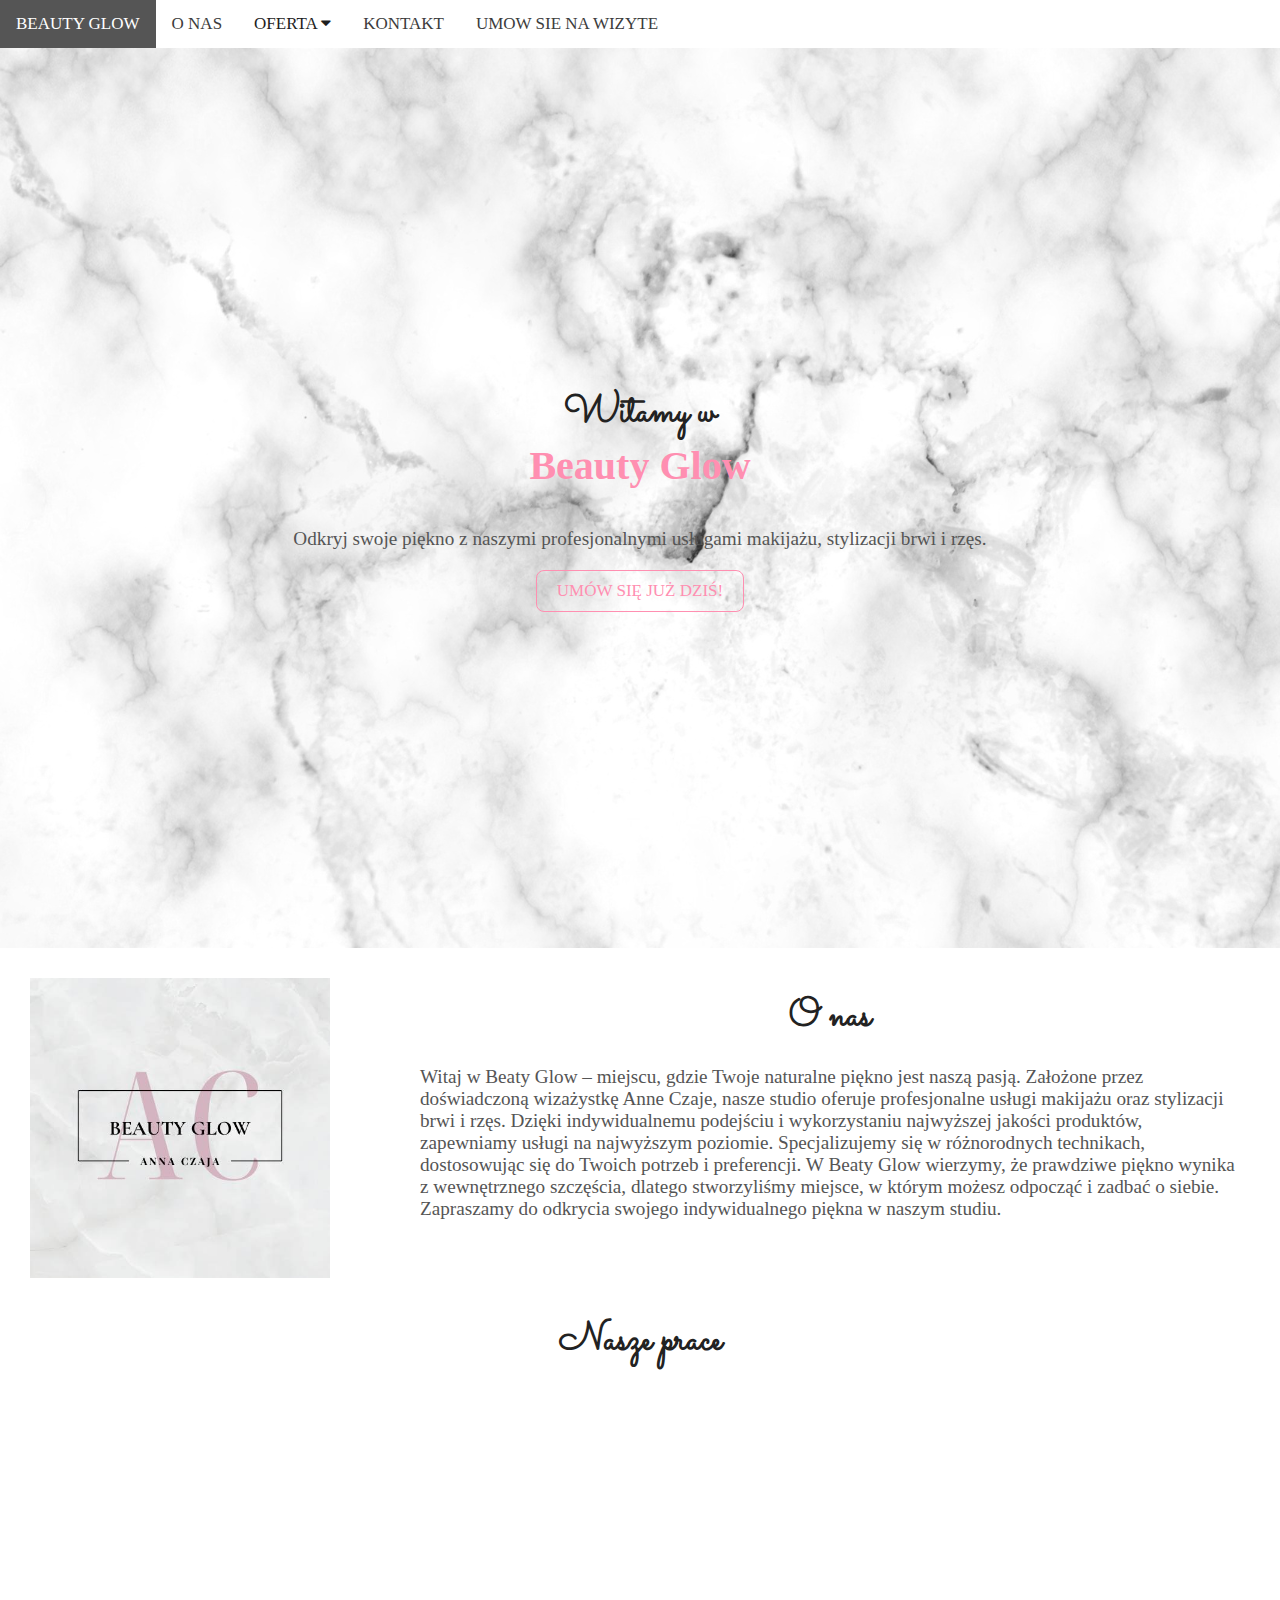
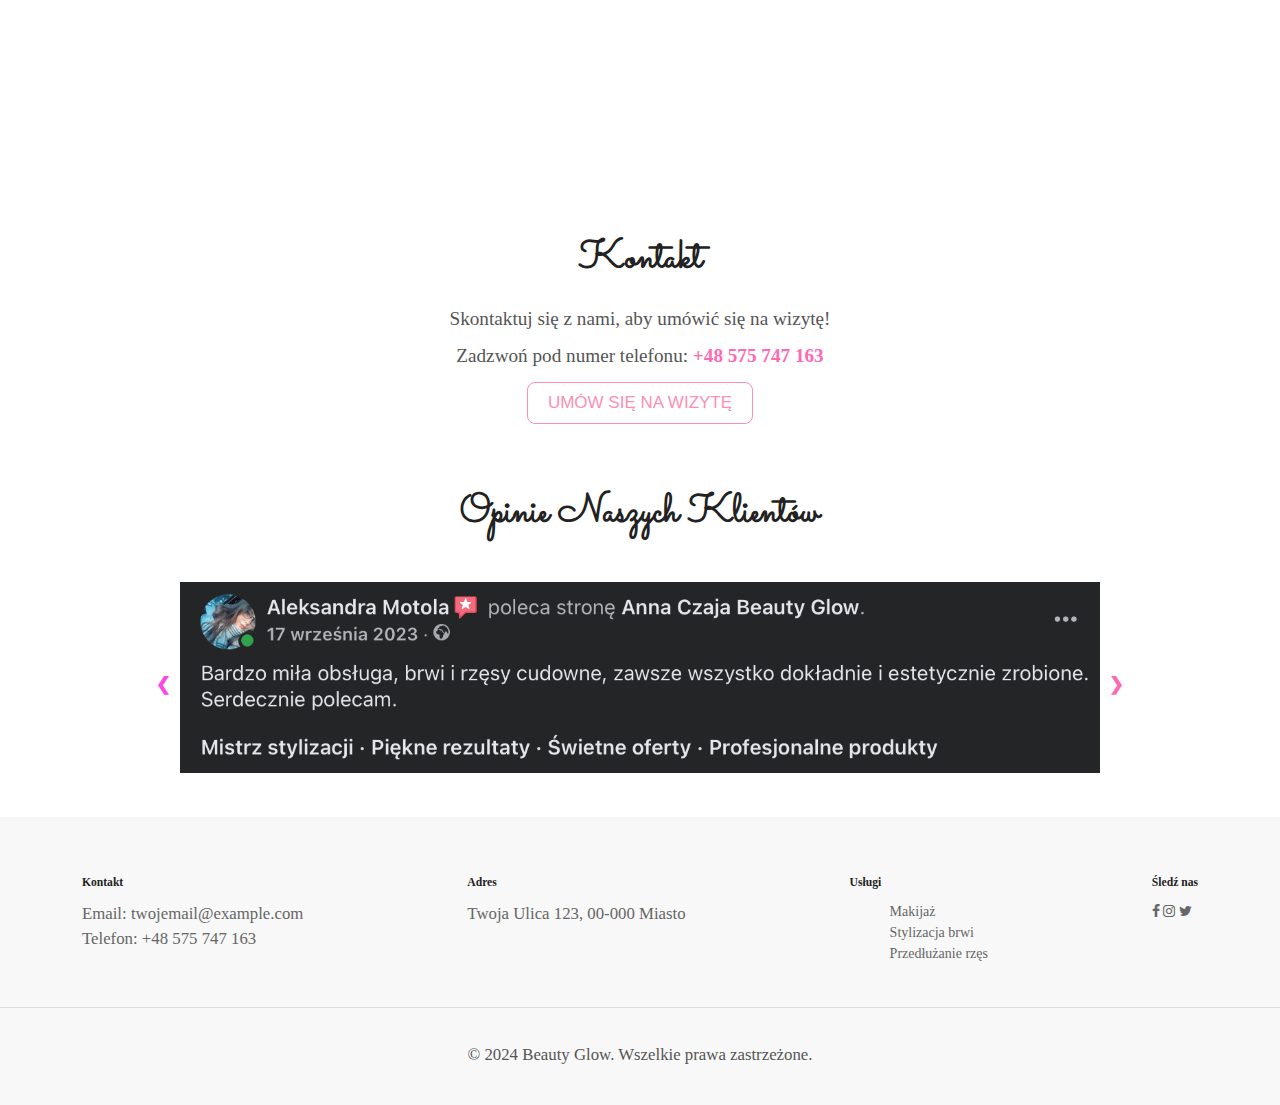
<file: index.html>
<!DOCTYPE html>
<html lang="pl">
<head>
<meta name="viewport" content="width=device-width, initial-scale=1">
<link rel="stylesheet" href="https://cdnjs.cloudflare.com/ajax/libs/font-awesome/4.7.0/css/font-awesome.min.css">
<link rel="stylesheet" href="style.css">
<link rel="preconnect" href="https://fonts.googleapis.com">
<link rel="preconnect" href="https://fonts.gstatic.com" crossorigin>
<link href="https://fonts.googleapis.com/css2?family=Sacramento&family=Sarina&family=Sofia&display=swap" rel="stylesheet"></head>
<body>

<div class="topnav" id="myTopnav">
  <a href="#home" class="active">BEAUTY GLOW</a>
  <a href="#content--onas">O NAS</a>
  <div class="dropdown">
    <button class="dropbtn">OFERTA 
      <i class="fa fa-caret-down"></i>
    </button>
    <div class="dropdown-content">
      <a href="makijaz.html">MAKIJAZ</a>
      <a href="brwi.html">BRWI</a>
      <a href="rzesy.html">RZESY</a>
    </div>
  </div> 
  <a href="kontakt.html">KONTAKT</a>
  <a href="https://www.instagram.com/anczix_brows.and.lashes/">UMOW SIE NA WIZYTE</a>
  <a href="javascript:void(0);" style="font-size:15px;" class="icon" onclick="myFunction()">&#9776;</a>
</div>
</div>

<div class="content">

    <div class="content--main_page">
        <h2 id="napis">Witamy w <div id="pink">Beauty Glow</div></h2>
        <p>Odkryj swoje piękno z naszymi profesjonalnymi usługami makijażu, stylizacji brwi i rzęs.</p>
        <a href="#contact" class="button">Umów się już dziś!</a>
    </div>

    <div class="content--onas" id="content--onas">
      <div class="content--onas_zdj">
        <img src="403732758_122121371696047729_3557652437795963702_n.jpg" alt="zdjecie wlascicielki salonu" style="height: 300px;width: 300px;">
      </div>
      <div class="content--onas_text">
          <h1>O nas</h1>
          <p>Witaj w Beaty Glow – miejscu, gdzie Twoje naturalne piękno jest naszą pasją. Założone przez doświadczoną wizażystkę Anne Czaje, nasze studio oferuje profesjonalne usługi makijażu oraz stylizacji brwi i rzęs. Dzięki indywidualnemu podejściu i wykorzystaniu najwyższej jakości produktów, zapewniamy usługi na najwyższym poziomie. Specjalizujemy się w różnorodnych technikach, dostosowując się do Twoich potrzeb i preferencji. W Beaty Glow wierzymy, że prawdziwe piękno wynika z wewnętrznego szczęścia, dlatego stworzyliśmy miejsce, w którym możesz odpocząć i zadbać o siebie. Zapraszamy do odkrycia swojego indywidualnego piękna w naszym studiu.</p>
      </div>
  </div>
  

    <div class="content--galeria">
      <h1 id="napis">Nasze prace</h1>
      <div class="slider">
        <div class="slide small" id="slide1"></div>
        <div class="slide large" id="slide2"></div>
        <div class="slide small" id="slide3"></div>
    </div>
  </div>
  
  

    <div class="content--umow_sie_na_wizyte">
      <h1>Kontakt</h1>
      <p>Skontaktuj się z nami, aby umówić się na wizytę!</p>
      <p>Zadzwoń pod numer telefonu: <a href="tel:+48575747163">+48 575 747 163</a></p>
      <a href="https://www.instagram.com/WASZ_INSTAGRAM" target="_blank" rel="noopener noreferrer">
          <button>Umów się na wizytę</button>
      </a>
  </div>
  
  <div class="content--opinie">
    <h1 id="napis">Opinie Naszych Klientów</h1>
    <div class="slideshow-container">

      <div class="mySlides fade">
        <img src="Zrzut ekranu 2024-03-2 o 19.46.57.png" style="width:100%">
      </div>
      
      <div class="mySlides fade">
        <img src="Zrzut ekranu 2024-03-2 o 19.47.11.png" style="width:100%">
      </div>
      
      <div class="mySlides fade">
        <img src="Zrzut ekranu 2024-03-2 o 19.47.28.png" style="width:100%">
      </div>
      <div class="mySlides fade">
        <img src="Zrzut ekranu 2024-03-2 o 19.47.38.png" style="width:100%">
      </div>
      
      <a class="prev" onclick="plusSlides(-1)">❮</a>
      <a class="next" onclick="plusSlides(1)">❯</a>
      
      </div>
</div>


</div>
<footer class="site-footer">
  <div class="footer-container">
    <div class="footer-section">
      <h5>Kontakt</h5>
      <p>Email: <a href="mailto:twojemail@example.com">twojemail@example.com</a></p>
      <p>Telefon: <a href="tel:+48575747163">+48 575 747 163</a></p>
    </div>
    <div class="footer-section">
      <h5>Adres</h5>
      <p>Twoja Ulica 123, 00-000 Miasto</p>
    </div>
    <div class="footer-section">
      <h5>Usługi</h5>
      <ul>
        <li><a href="#makijaz">Makijaż</a></li>
        <li><a href="#brwi">Stylizacja brwi</a></li>
        <li><a href="#rzesy">Przedłużanie rzęs</a></li>
      </ul>
    </div>
    <div class="footer-section">
      <h5>Śledź nas</h5>
      <a href="https://www.facebook.com/twojastrona" target="_blank"><i class="fa fa-facebook"></i></a>
      <a href="https://www.instagram.com/twojastrona" target="_blank"><i class="fa fa-instagram"></i></a>
      <a href="https://www.twitter.com/twojastrona" target="_blank"><i class="fa fa-twitter"></i></a>
    </div>
  </div>
  <div class="footer-bottom">
    <p>&copy; 2024 Beauty Glow. Wszelkie prawa zastrzeżone.</p>
  </div>
</footer>



<script>
function myFunction() {
  var x = document.getElementById("myTopnav");
  if (x.className === "topnav") {
    x.className += " responsive";
  } else {
    x.className = "topnav";
  }
}

const images = [
    'url("z5.png")',
    'url("z6.png")',
    'url("z7.png")',
    'url("z3.png")'
];

let currentIndex = 0;

function changeImage() {
    document.getElementById('slide1').style.backgroundImage = images[(currentIndex + 1) % images.length];
    document.getElementById('slide2').style.backgroundImage = images[currentIndex];
    document.getElementById('slide3').style.backgroundImage = images[(currentIndex + 2) % images.length];
    currentIndex = (currentIndex + 1) % images.length;
}

setInterval(changeImage, 3000);



let slideIndex = 1;
showSlides(slideIndex);

// Next/previous controls
function plusSlides(n) {
  showSlides(slideIndex += n);
}

// Thumbnail image controls
function currentSlide(n) {
  showSlides(slideIndex = n);
}

function showSlides(n) {
  let i;
  let slides = document.getElementsByClassName("mySlides");
  let dots = document.getElementsByClassName("dot");
  if (n > slides.length) {slideIndex = 1} 
  if (n < 1) {slideIndex = slides.length}
  for (i = 0; i < slides.length; i++) {
    slides[i].style.display = "none"; 
  }
  for (i = 0; i < dots.length; i++) {
    dots[i].className = dots[i].className.replace(" active", "");
  }
  slides[slideIndex-1].style.display = "block"; 
  dots[slideIndex-1].className += " active";
}




</script>

</body>
</html>
</file>
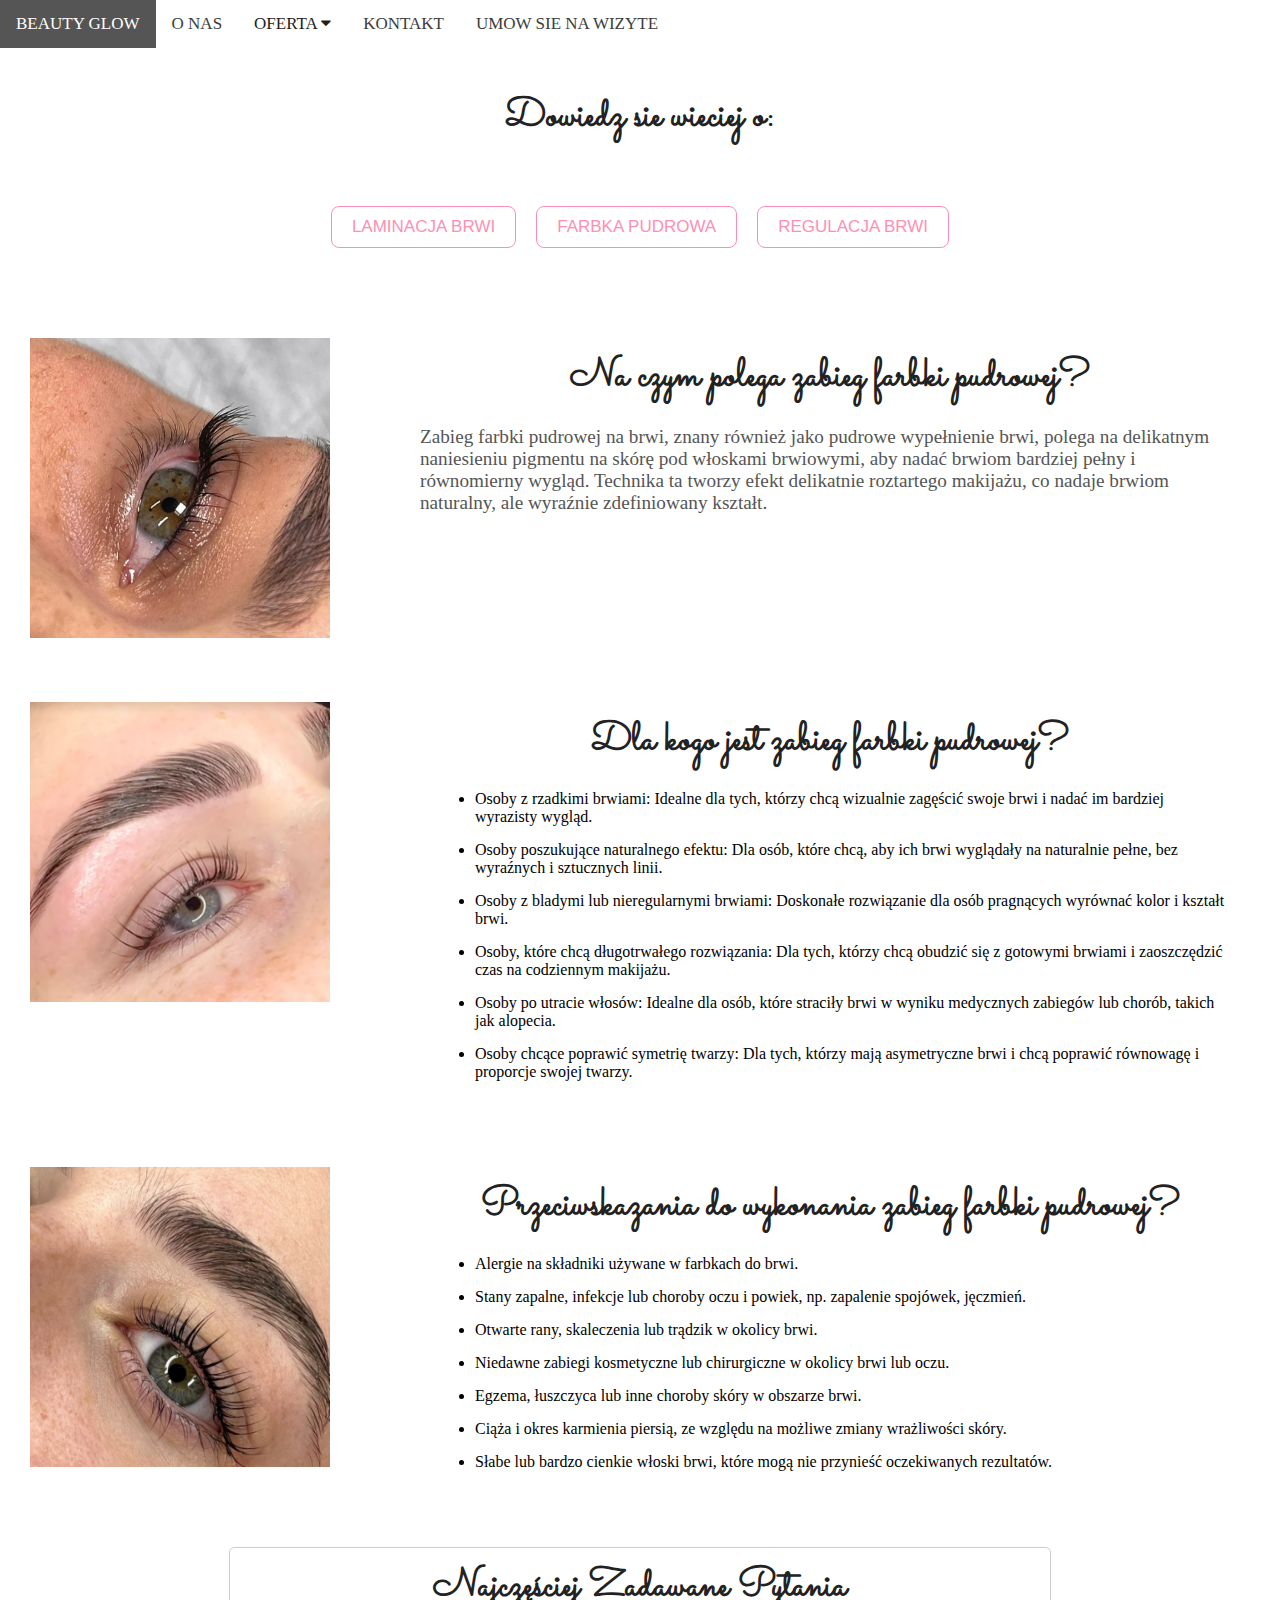
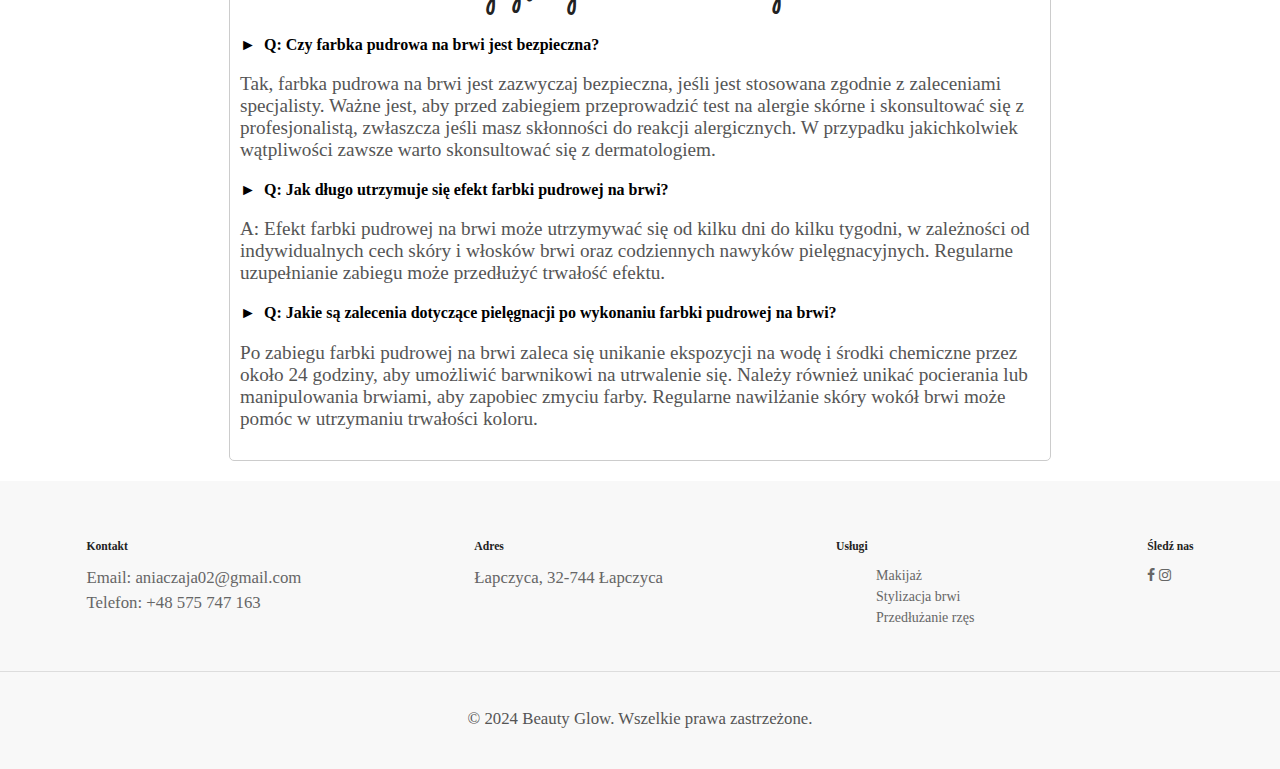
<file: brwi.html>
<!DOCTYPE html>
<html lang="pl">
<head>
    <meta charset="UTF-8">
    <meta name="viewport" content="width=device-width, initial-scale=1.0">
    <title>RZĘSY - BEAUTY GLOW</title>
    <link rel="stylesheet" href="style.css">
    <link rel="shortcut icon" href="403732758_122121371696047729_3557652437795963702_n.jpg" type="image/x-icon">
    <link rel="stylesheet" href="https://cdnjs.cloudflare.com/ajax/libs/font-awesome/4.7.0/css/font-awesome.min.css">
<link rel="preconnect" href="https://fonts.googleapis.com">
<link rel="preconnect" href="https://fonts.gstatic.com" crossorigin>
<link href="https://fonts.googleapis.com/css2?family=Sacramento&family=Sarina&family=Sofia&display=swap" rel="stylesheet"></head>
</head>
<body>
    <div class="topnav" id="myTopnav">
        <a href="index.html" class="active">BEAUTY GLOW</a>
        <a href="#content--onas">O NAS</a>
        <div class="dropdown">
          <button class="dropbtn">OFERTA 
            <i class="fa fa-caret-down"></i>
          </button>
          <div class="dropdown-content">
            <a href="makijaz.html">MAKIJAZ</a>
            <a href="brwi.html">BRWI</a>
            <a href="rzesy.html">RZESY</a>
          </div>
        </div> 
        <a href="kontakt.html">KONTAKT</a>
        <a href="https://www.instagram.com/anczix_brows.and.lashes/">UMOW SIE NA WIZYTE</a>
        <a href="javascript:void(0);" style="font-size:15px;" class="icon" onclick="myFunction()">&#9776;</a>
      </div>
      </div>
      
      <div class="content">
        <h1 style="margin: 40px 0 0 0 ;">Dowiedz sie wieciej o:</h1>
        <div class="men">
            
        <button class="tablink" onclick="openPage('Home', this, 'red')">Laminacja brwi</button>
        <button class="tablink" onclick="openPage('News', this, 'green')" id="defaultOpen">Farbka pudrowa</button>
        <button class="tablink" onclick="openPage('drugie', this, 'red')">Regulacja brwi</button>    </div>

        <div id="Home" class="tabcontent">
            <div class="content--onas" id="content--onas">
                <div class="content--onas_zdj">
                  <img src="rzensy2.png" alt="zdjecie wlascicielki salonu" style="width: 300px; height: 300px;">
                </div>
                <div class="content--onas_text">
                    <h1>Na czym polega zabieg laminacja brwi</h1>
                    <p>Laminacja brwi to kosmetyczny zabieg polegający na trwałym uformowaniu i zmiękczeniu włosków brwi, co pozwala nadać im pożądany kształt i sprawia, że wyglądają na gęstsze i bardziej uporządkowane. W trakcie zabiegu stosowane są specjalne preparaty, które odżywiają i wzmacniają włoski, co przyczynia się do ich zdrowszego wyglądu.</p>
                  </div>
            </div>
            <div class="content--onas" id="content--onas">
              <div class="content--onas_zdj">
                <img src="rzensy3.png" alt="zdjecie wlascicielki salonu" style="width: 300px; height: 300px;">
              </div>
            <div class="content--onas_text">
              <h1>Dla kogo jest zabieg laminacji brwi?</h1>
              <ul>
                <li>Osoby z nieuporządkowanymi włoskami brwi, które chcą uzyskać bardziej zdefiniowany i uporządkowany wygląd.</li>
                <li>Osoby z rzadkimi brwiami, które chcą, aby ich brwi wyglądały na gęstsze.</li>
                <li>Osoby, które chcą długotrwałego efektu uporządkowanych brwi bez konieczności codziennego ich stylizowania.</li>
                <li>Osoby z prostymi lub opadającymi włoskami brwi, chcące nadać im lepszy kształt i podnieść łuk brwiowy.</li>
                <li>Osoby poszukujące alternatywy dla codziennego malowania brwi lub osób, które nie mogą stosować tradycyjnego makijażu.</li>
                <li>Osoby, które pragną naturalnie wyglądających, dobrze ułożonych brwi.</li>
                <li>Osoby po różnego rodzaju zabiegach, które wpłynęły na kondycję brwi i chcą je zregenerować i wzmocnić.</li>
            </ul>
            
              
              
            </div>
            </div>
            <div class="content--onas" id="content--onas">
              <div class="content--onas_zdj">
                <img src="rzensy3.png" alt="zdjecie wlascicielki salonu" style="width: 300px; height: 300px;">
              </div>
            <div class="content--onas_text">
              <h1>Przeciwskazania do wykonania zabieg laminacji brwi?</h1>
              <ul>
                <li>Alergie skórne lub alergia na składniki używane podczas zabiegu.</li>
                <li>Zapalenie skóry lub stany zapalne w okolicy brwi.</li>
                <li>Choroby skóry takie jak łuszczyca, egzema czy trądzik szczególnie w okolicy brwi.</li>
                <li>Świeże rany, skaleczenia lub oparzenia w okolicy brwi.</li>
                <li>Aktywne infekcje skórne lub infekcje oczu, np. zapalenie spojówek.</li>
                <li>Trądzik różowaty w okolicy brwi.</li>
                <li>Niedawno wykonane zabiegi kosmetyczne lub chirurgiczne w okolicy brwi.</li>
                <li>Ciąża i okres karmienia piersią - zaleca się konsultację z lekarzem.</li>
                <li>Ogólnie słaby stan zdrowia lub choroby autoimmunologiczne.</li>
            </ul>
            
            
                        </div>
            </div>
            <div class="pytania_odpowiedzi">
              <h1>Najczęściej Zadawane Pytania</h1>

              <div class="pytanie" id="domena-question">
                  <strong>
                      <span class="arrow-icon">&#9658;</span>
                      Q: Czy laminacja brwi jest bolesna?
                  </strong>
                  <p>A: Laminacja brwi jest zabiegiem nieinwazyjnym i większość osób nie odczuwa bólu podczas jego wykonania. Możesz odczuć lekkie napięcie lub ciepło od stosowanych produktów, ale nie powinno to być nieprzyjemne. Jeśli masz bardzo wrażliwą skórę lub alergie, poinformuj o tym kosmetologa przed rozpoczęciem zabiegu.</p>
              </div>
              
              <div class="pytanie" id="czas-tworzenia-strony-question">
                  <strong>
                      <span class="arrow-icon">&#9658;</span>
                      Q: Jak długo utrzymują się efekty laminacji brwi?
                  </strong>
                  <p>A: Efekty laminacji brwi mogą utrzymywać się od 4 do 6 tygodni, jednak dokładny czas może zależeć od kilku czynników, takich jak cykl wzrostu włosów, indywidualne właściwości skóry oraz sposób pielęgnacji brwi po zabiegu. Aby przedłużyć efekty, zaleca się unikanie stosowania silnych środków myjących na brwi oraz nadmiernego moczenia okolicy brwi.</p>
              </div>
              
              <div class="pytanie" id="responsywnosc-strony-question">
                  <strong>
                      <span class="arrow-icon">&#9658;</span>
                      Q: Jak należy dbać o brwi po laminacji?
                  </strong>
                  <p>A: Po laminacji brwi ważne jest, aby przez pierwsze 24-48 godzin unikać ich moczenia i parowania (np. sauna, intensywne ćwiczenia). Należy także unikać stosowania makijażu oraz produktów na bazie oleju w okolicy brwi. Po tym czasie można wrócić do normalnej rutyny, jednak zaleca się delikatne traktowanie brwi, unikanie agresywnego pocierania oraz stosowanie zalecanych przez kosmetologa produktów odżywczych, które pomogą utrzymać brwi w dobrym stanie. Regularne stosowanie odżywek do brwi może także przyczynić się do dłuższego utrzymania efektów laminacji.</p>
              </div>
              
            </div>
        </div>
      </div>

      <div id="drugie" class="tabcontent">
        <div class="content--onas" id="content--onas">
            <div class="content--onas_zdj">
              <img src="rzensy2.png" alt="zdjecie wlascicielki salonu" style="width: 300px; height: 300px;">
            </div>
            <div class="content--onas_text">
                <h1>Na czym polega zabieg regulacji brwi?</h1>
              <p>Zabieg regulacji brwi polega na nadaniu brwiom odpowiedniego kształtu i uporządkowaniu ich wyglądu, co jest osiągane przez usunięcie nadmiaru włosków. Proces ten może być realizowany różnymi metodami, w zależności od preferencji klienta i zaleceń specjalisty.</p>
              </div>
        </div>
        <div class="content--onas" id="content--onas">
          <div class="content--onas_zdj">
            <img src="rzensy3.png" alt="zdjecie wlascicielki salonu" style="width: 300px; height: 300px;">
          </div>
        <div class="content--onas_text">
          <h1>Dla kogo jest zabieg regulacji brwi?</h1>
          <ul>
            <li>Osoby z nieuporządkowanymi lub zbyt gęstymi brwiami, które chcą nadać im ładny kształt.</li>
            <li>Osoby, które mają nierówne brwi i chcą poprawić ich symetrię.</li>
            <li>Osoby z bardzo jasnymi lub rzadkimi brwiami, które chcą dodać im wyrazistości.</li>
            <li>Osoby, które chcą odświeżyć wygląd twarzy i podkreślić oczy.</li>
            <li>Osoby, które szukają prostego sposobu na poprawę swojego wyglądu bez konieczności stosowania makijażu.</li>
            <li>Osoby, które chcą utrzymać swoje brwi w dobrym stanie i zadbać o ich higienę.</li>
        </ul>
        
          
          
        </div>
        </div>
        <div class="content--onas" id="content--onas">
          <div class="content--onas_zdj">
            <img src="rzensy3.png" alt="zdjecie wlascicielki salonu" style="width: 300px; height: 300px;">
          </div>
        <div class="content--onas_text">
          <h1>Przeciwskazania do wykonania zabieg regulacji brwi?</h1>
          <ul>
            <li>Alergie skórne i stany zapalne – zabieg nie powinien być wykonywany na skórze z alergiami, stanami zapalnymi czy podrażnieniami.</li>
            <li>Aktywne infekcje skórne – takie jak opryszczka, jęczmień czy zapalenie skóry wokół oczu.</li>
            <li>Zmiany skórne – takie jak brodawki, znamiona lub skaleczenia w okolicy brwi.</li>
            <li>Ostatnie zabiegi kosmetyczne lub medyczne – takie jak peelingi chemiczne, mikrodermabrazja czy laser, wykonane w okolicy brwi.</li>
            <li>Trądzik ropowiczy – szczególnie w aktywnej fazie w obszarze brwi.</li>
            <li>Ostre stany zapalne oczu – takie jak zapalenie spojówek czy zapalenie powiek.</li>
            <li>Ciąża i karmienie piersią – chociaż nie jest to bezpośrednie przeciwwskazanie, zaleca się konsultację z lekarzem.</li>
            <li>Przyjmowanie niektórych leków – jak antybiotyki czy leki przeciwkrzepliwe, które mogą wpływać na proces gojenia.</li>
        </ul>
        
        
                    </div>
        </div>
        <div class="pytania_odpowiedzi">
          <h1>Najczęściej Zadawane Pytania</h1>
      
          <div class="pytanie" id="domena-question">
              <strong>
                  <span class="arrow-icon">&#9658;</span>
                  Q: Czy regulacja brwi jest bezpieczna?
              </strong>
              <p>A: Regulacja brwi jest zazwyczaj bezpiecznym zabiegiem, jeśli jest wykonywana przez doświadczonego specjalistę. Ważne jest, aby upewnić się, że nie ma przeciwwskazań dermatologicznych lub alergii na używane produkty.</p>
          </div>
          
          <div class="pytanie" id="czas-tworzenia-strony-question">
              <strong>
                  <span class="arrow-icon">&#9658;</span>
                  Q: Jak często należy wykonywać regulację brwi?
              </strong>
              <p>A: Częstotliwość regulacji brwi zależy od indywidualnych preferencji i szybkości wzrostu włosów, ale zazwyczaj zaleca się wykonanie zabiegu co 3-6 tygodni.</p>
          </div>
          
          <div class="pytanie" id="responsywnosc-strony-question">
              <strong>
                  <span class="arrow-icon">&#9658;</span>
                  Q: Czy mogę stosować makijaż bezpośrednio po regulacji brwi?
              </strong>
              <p>A: Po regulacji brwi zaleca się odczekać kilka godzin przed nałożeniem makijażu, aby uniknąć podrażnień i pozwolić skórze się uspokoić.</p>
          </div>
      </div>
      
    </div>
  </div>
        

        <div id="News" class="tabcontent">
            <div class="content--onas" id="content--onas">
                <div class="content--onas_zdj">
                  <img src="rzensy1.png" alt="zdjecie wlascicielki salonu" style="width: 300px; height: 300px;">
                </div>
                <div class="content--onas_text">
                    <h1>Na czym polega zabieg farbki pudrowej?</h1>
                  <p>Zabieg farbki pudrowej na brwi, znany również jako pudrowe wypełnienie brwi, polega na delikatnym naniesieniu pigmentu na skórę pod włoskami brwiowymi, aby nadać brwiom bardziej pełny i równomierny wygląd. Technika ta tworzy efekt delikatnie roztartego makijażu, co nadaje brwiom naturalny, ale wyraźnie zdefiniowany kształt.</p>
                  </div>
            </div>
            <div class="content--onas" id="content--onas">
              <div class="content--onas_zdj">
                <img src="rzensy2.png" alt="zdjecie wlascicielki salonu" style="width: 300px; height: 300px;">
              </div>
            <div class="content--onas_text">
              <h1>Dla kogo jest zabieg farbki pudrowej?</h1>
              <ul>
                <li>Osoby z rzadkimi brwiami: Idealne dla tych, którzy chcą wizualnie zagęścić swoje brwi i nadać im bardziej wyrazisty wygląd.</li>
                <li>Osoby poszukujące naturalnego efektu: Dla osób, które chcą, aby ich brwi wyglądały na naturalnie pełne, bez wyraźnych i sztucznych linii.</li>
                <li>Osoby z bladymi lub nieregularnymi brwiami: Doskonałe rozwiązanie dla osób pragnących wyrównać kolor i kształt brwi.</li>
                <li>Osoby, które chcą długotrwałego rozwiązania: Dla tych, którzy chcą obudzić się z gotowymi brwiami i zaoszczędzić czas na codziennym makijażu.</li>
                <li>Osoby po utracie włosów: Idealne dla osób, które straciły brwi w wyniku medycznych zabiegów lub chorób, takich jak alopecia.</li>
                <li>Osoby chcące poprawić symetrię twarzy: Dla tych, którzy mają asymetryczne brwi i chcą poprawić równowagę i proporcje swojej twarzy.</li>
              </ul>
              
              
            </div>
            </div>
            <div class="content--onas" id="content--onas">
              <div class="content--onas_zdj">
                <img src="rzensy3.png" alt="zdjecie wlascicielki salonu" style="width: 300px; height: 300px;">
              </div>
            <div class="content--onas_text">
              <h1>Przeciwskazania do wykonania zabieg farbki pudrowej?</h1>
              <ul>
                <li>Alergie na składniki używane w farbkach do brwi.</li>
                <li>Stany zapalne, infekcje lub choroby oczu i powiek, np. zapalenie spojówek, jęczmień.</li>
                <li>Otwarte rany, skaleczenia lub trądzik w okolicy brwi.</li>
                <li>Niedawne zabiegi kosmetyczne lub chirurgiczne w okolicy brwi lub oczu.</li>
                <li>Egzema, łuszczyca lub inne choroby skóry w obszarze brwi.</li>
                <li>Ciąża i okres karmienia piersią, ze względu na możliwe zmiany wrażliwości skóry.</li>
                <li>Słabe lub bardzo cienkie włoski brwi, które mogą nie przynieść oczekiwanych rezultatów.</li>
            </ul>
            
                        </div>
            </div>
            

              <div class="pytania_odpowiedzi">
                <h1>Najczęściej Zadawane Pytania</h1>
            
                <div class="pytanie" id="domena-question">
                    <strong>
                        <span class="arrow-icon">&#9658;</span>
                        Q: Czy farbka pudrowa na brwi jest bezpieczna?
                    </strong>
                    <p>Tak, farbka pudrowa na brwi jest zazwyczaj bezpieczna, jeśli jest stosowana zgodnie z zaleceniami specjalisty. Ważne jest, aby przed zabiegiem przeprowadzić test na alergie skórne i skonsultować się z profesjonalistą, zwłaszcza jeśli masz skłonności do reakcji alergicznych. W przypadku jakichkolwiek wątpliwości zawsze warto skonsultować się z dermatologiem.</p>
                </div>
            
                <div class="pytanie" id="czas-tworzenia-strony-question">
                    <strong>
                        <span class="arrow-icon">&#9658;</span>
                        Q: Jak długo utrzymuje się efekt farbki pudrowej na brwi?
                    </strong>
                    <p>A: Efekt farbki pudrowej na brwi może utrzymywać się od kilku dni do kilku tygodni, w zależności od indywidualnych cech skóry i włosków brwi oraz codziennych nawyków pielęgnacyjnych. Regularne uzupełnianie zabiegu może przedłużyć trwałość efektu.</p>
                </div>
            
                <div class="pytanie" id="responsywnosc-strony-question">
                    <strong>
                        <span class="arrow-icon">&#9658;</span>
                        Q: Jakie są zalecenia dotyczące pielęgnacji po wykonaniu farbki pudrowej na brwi?
                    </strong>
                    <p>Po zabiegu farbki pudrowej na brwi zaleca się unikanie ekspozycji na wodę i środki chemiczne przez około 24 godziny, aby umożliwić barwnikowi na utrwalenie się. Należy również unikać pocierania lub manipulowania brwiami, aby zapobiec zmyciu farby. Regularne nawilżanie skóry wokół brwi może pomóc w utrzymaniu trwałości koloru.</p>
                </div>
            </div>
            
        </div>
        </div>
        
       
        
        
      </div>
      <footer class="site-footer">
        <div class="footer-container">
          <div class="footer-section">
            <h5>Kontakt</h5>
            <p>Email: <a href="mailto:aniaczaja02@gmail.com">aniaczaja02@gmail.com</a></p>
            <p>Telefon: <a href="tel:+48575747163">+48 575 747 163</a></p>
          </div>
          <div class="footer-section">
            <h5>Adres</h5>
            <p>Łapczyca, 32-744 Łapczyca</p>
          </div>
          <div class="footer-section">
            <h5>Usługi</h5>
            <ul>
              <li><a href="makijaz.html">Makijaż</a></li>
              <li><a href="brwi.html">Stylizacja brwi</a></li>
              <li><a href="rzesy.html">Przedłużanie rzęs</a></li>
            </ul>
          </div>
          <div class="footer-section">
            <h5>Śledź nas</h5>
            <a href="https://www.facebook.com/BeautyGlow.AC" target="_blank"><i class="fa fa-facebook"></i></a>
            <a href="https://www.instagram.com/anczix_brows.and.lashes/" target="_blank"><i class="fa fa-instagram"></i></a>
          </div>
        </div>
        <div class="footer-bottom">
          <p>&copy; 2024 Beauty Glow. Wszelkie prawa zastrzeżone.</p>
        </div>
      </footer>
      <script src="script.js"></script>
</body>
</html>
</file>
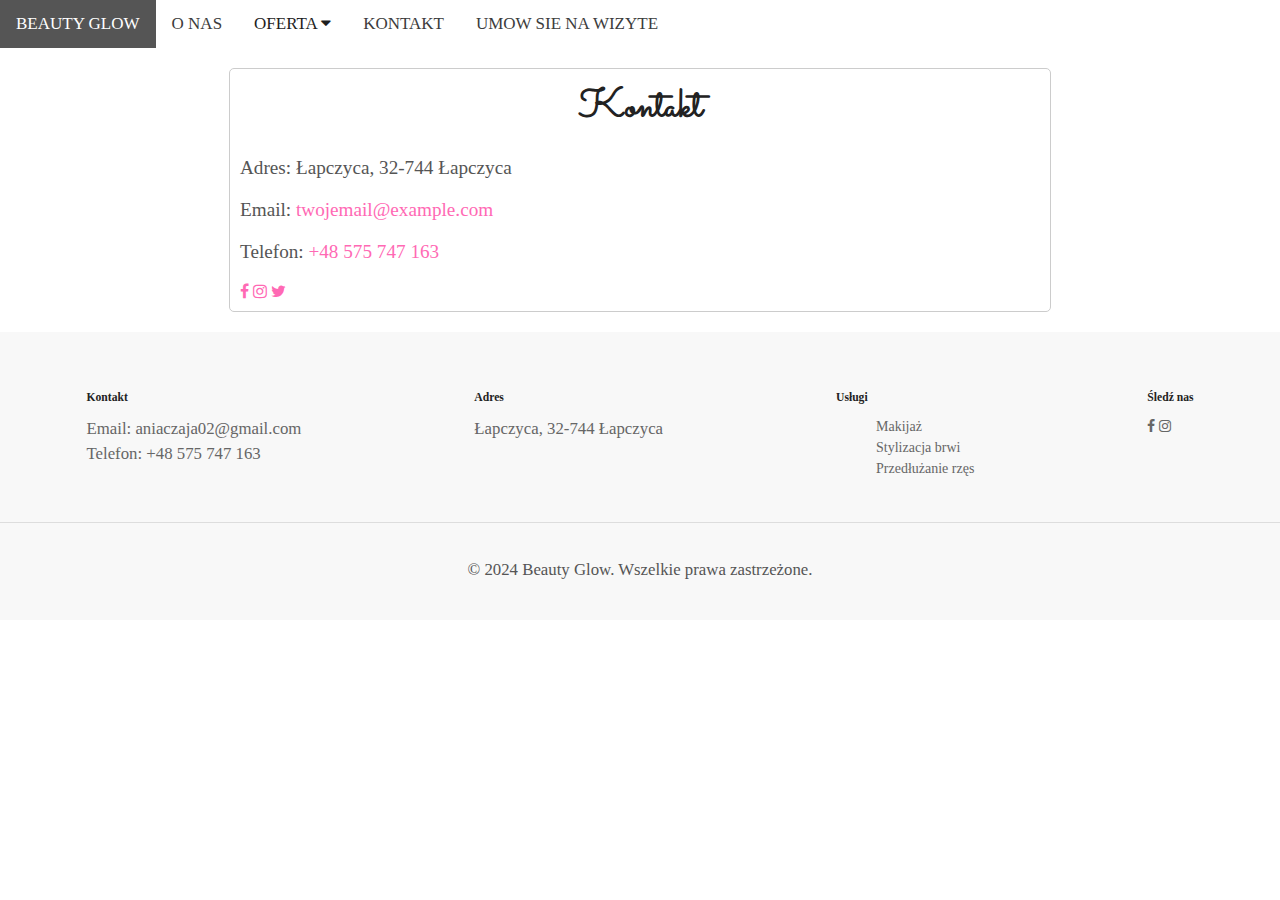
<file: kontakt.html>
<!DOCTYPE html>
<html lang="pl">
<head>
<meta name="viewport" content="width=device-width, initial-scale=1">
<link rel="stylesheet" href="https://cdnjs.cloudflare.com/ajax/libs/font-awesome/4.7.0/css/font-awesome.min.css">
<link rel="stylesheet" href="style.css">
<link rel="preconnect" href="https://fonts.googleapis.com">
<link rel="preconnect" href="https://fonts.gstatic.com" crossorigin>
<link href="https://fonts.googleapis.com/css2?family=Sacramento&family=Sarina&family=Sofia&display=swap" rel="stylesheet"></head>
<body>

<div class="topnav" id="myTopnav">
  <a href="index.html" class="active">BEAUTY GLOW</a>
  <a href="index.html">O NAS</a>
  <div class="dropdown">
    <button class="dropbtn">OFERTA 
      <i class="fa fa-caret-down"></i>
    </button>
    <div class="dropdown-content">
      <a href="makijaz.html">MAKIJAZ</a>
      <a href="brwi.html">BRWI</a>
      <a href="rzesy.html">RZESY</a>
    </div>
  </div> 
  <a href="kontakt.html">KONTAKT</a>
  <a href="https://www.instagram.com/anczix_brows.and.lashes/">UMOW SIE NA WIZYTE</a>
  <a href="javascript:void(0);" style="font-size:15px;" class="icon" onclick="myFunction()">&#9776;</a>
</div>
</div>

<div class="kontakt-container">
    <div class="pytania_odpowiedzi">
    <div class="kontakt-content">
        <h1>Kontakt</h1>
        <p>Adres: Łapczyca, 32-744 Łapczyca</p>
        <p>Email: <a href="mailto:twojemail@example.com">twojemail@example.com</a></p>
      <p>Telefon: <a href="tel:+48575747163">+48 575 747 163</a></p>
    
        
        <div class="iconki">
        <a href="https://www.facebook.com/twojastrona" target="_blank"><i class="fa fa-facebook"></i></a>
        <a href="https://www.instagram.com/twojastrona" target="_blank"><i class="fa fa-instagram"></i></a>
        <a href="https://www.twitter.com/twojastrona" target="_blank"><i class="fa fa-twitter"></i></a>
      </div>
    </div>
</div>
    
</div>
</div>


</div>
<footer class="site-footer">
    <div class="footer-container">
      <div class="footer-section">
        <h5>Kontakt</h5>
        <p>Email: <a href="mailto:aniaczaja02@gmail.com">aniaczaja02@gmail.com</a></p>
        <p>Telefon: <a href="tel:+48575747163">+48 575 747 163</a></p>
      </div>
      <div class="footer-section">
        <h5>Adres</h5>
        <p>Łapczyca, 32-744 Łapczyca</p>
      </div>
      <div class="footer-section">
        <h5>Usługi</h5>
        <ul>
          <li><a href="makijaz.html">Makijaż</a></li>
          <li><a href="brwi.html">Stylizacja brwi</a></li>
          <li><a href="rzesy.html">Przedłużanie rzęs</a></li>
        </ul>
      </div>
      <div class="footer-section">
        <h5>Śledź nas</h5>
        <a href="https://www.facebook.com/BeautyGlow.AC" target="_blank"><i class="fa fa-facebook"></i></a>
        <a href="https://www.instagram.com/anczix_brows.and.lashes/" target="_blank"><i class="fa fa-instagram"></i></a>
      </div>
    </div>
    <div class="footer-bottom">
      <p>&copy; 2024 Beauty Glow. Wszelkie prawa zastrzeżone.</p>
    </div>
  </footer>



<script>
function myFunction() {
  var x = document.getElementById("myTopnav");
  if (x.className === "topnav") {
    x.className += " responsive";
  } else {
    x.className = "topnav";
  }
}

const images = [
    'url("z5.png")',
    'url("z6.png")',
    'url("z7.png")',
    'url("z3.png")'
];

let currentIndex = 0;

function changeImage() {
    document.getElementById('slide1').style.backgroundImage = images[(currentIndex + 1) % images.length];
    document.getElementById('slide2').style.backgroundImage = images[currentIndex];
    document.getElementById('slide3').style.backgroundImage = images[(currentIndex + 2) % images.length];
    currentIndex = (currentIndex + 1) % images.length;
}

setInterval(changeImage, 3000);



let slideIndex = 1;
showSlides(slideIndex);

// Next/previous controls
function plusSlides(n) {
  showSlides(slideIndex += n);
}

// Thumbnail image controls
function currentSlide(n) {
  showSlides(slideIndex = n);
}

function showSlides(n) {
  let i;
  let slides = document.getElementsByClassName("mySlides");
  let dots = document.getElementsByClassName("dot");
  if (n > slides.length) {slideIndex = 1} 
  if (n < 1) {slideIndex = slides.length}
  for (i = 0; i < slides.length; i++) {
    slides[i].style.display = "none"; 
  }
  for (i = 0; i < dots.length; i++) {
    dots[i].className = dots[i].className.replace(" active", "");
  }
  slides[slideIndex-1].style.display = "block"; 
  dots[slideIndex-1].className += " active";
}




</script>

</body>
</html>
</file>
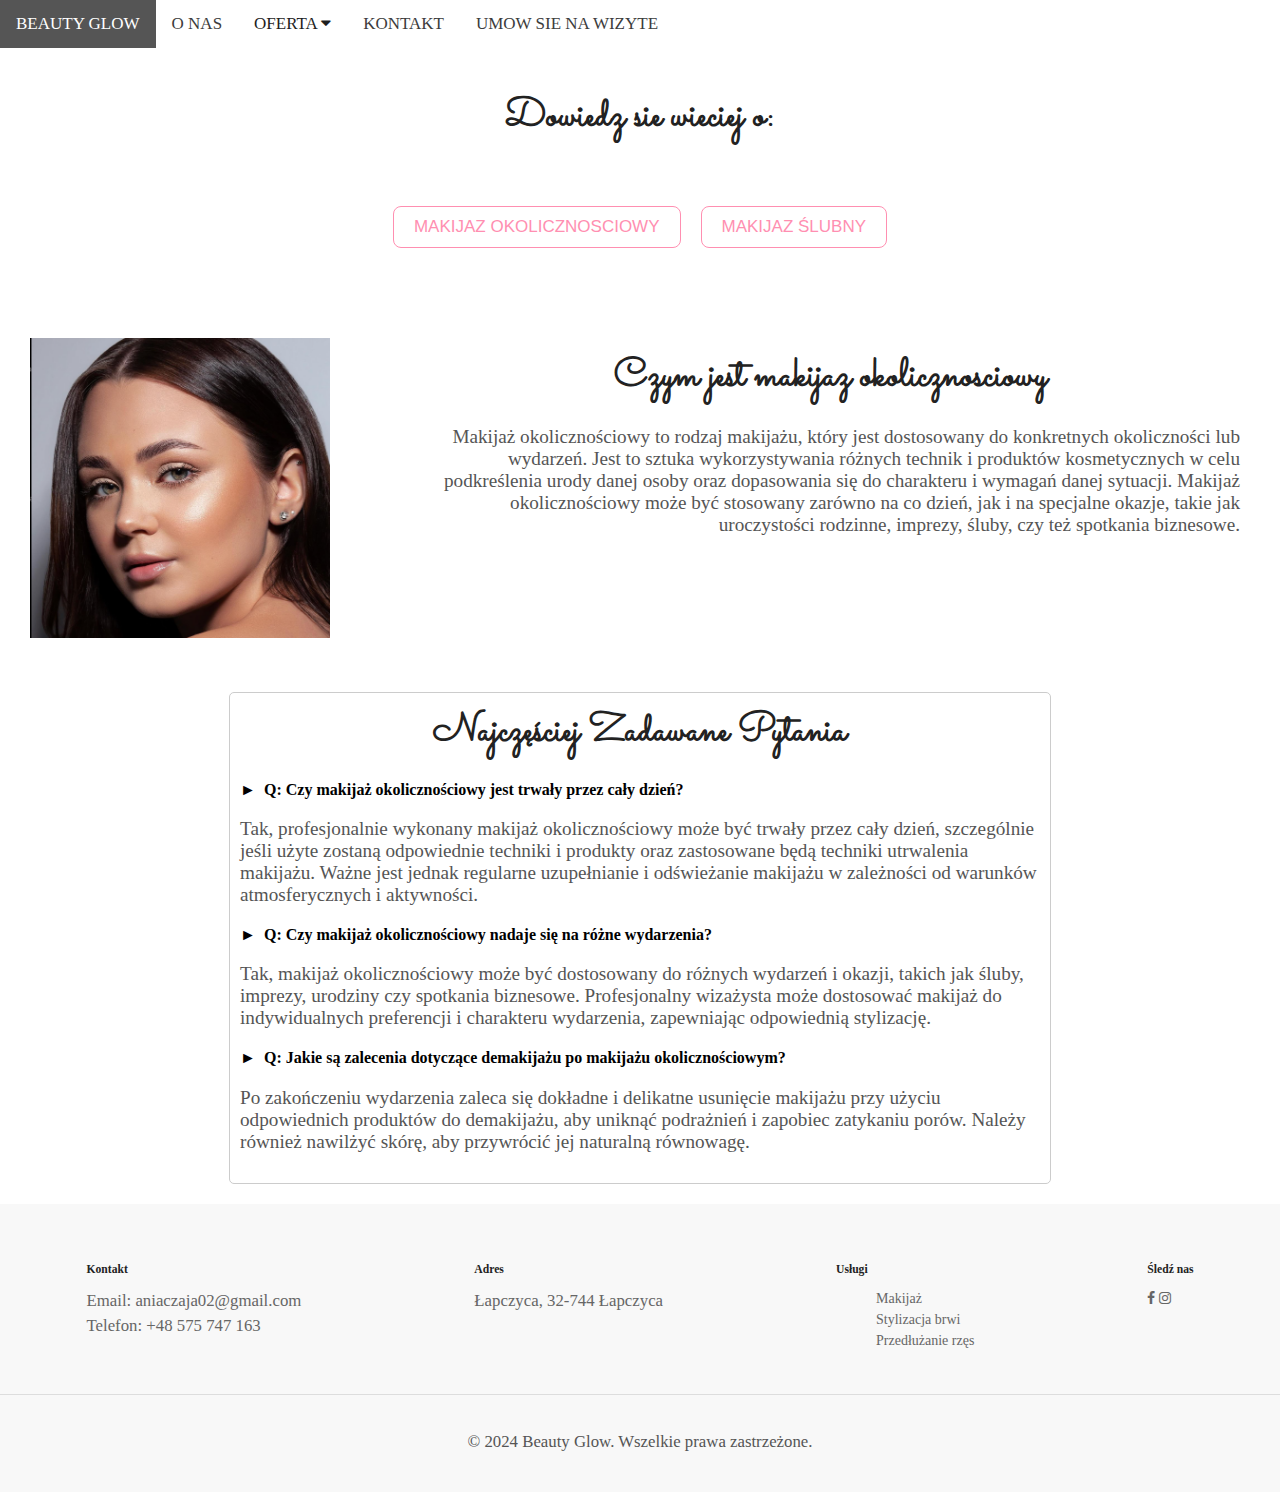
<file: makijaz.html>
<!DOCTYPE html>
<html lang="pl">
<head>
    <meta charset="UTF-8">
    <meta name="viewport" content="width=device-width, initial-scale=1.0">
    <title>MAKIJAZ - BEAUTY GLOW</title>
    <link rel="stylesheet" href="style.css">
    <link rel="shortcut icon" href="403732758_122121371696047729_3557652437795963702_n.jpg" type="image/x-icon">
    <link rel="stylesheet" href="https://cdnjs.cloudflare.com/ajax/libs/font-awesome/4.7.0/css/font-awesome.min.css">
<link rel="preconnect" href="https://fonts.googleapis.com">
<link rel="preconnect" href="https://fonts.gstatic.com" crossorigin>
<link href="https://fonts.googleapis.com/css2?family=Sacramento&family=Sarina&family=Sofia&display=swap" rel="stylesheet"></head>
</head>
<body>
    <div class="topnav" id="myTopnav">
        <a href="index.html" class="active">BEAUTY GLOW</a>
        <a href="#content--onas">O NAS</a>
        <div class="dropdown">
          <button class="dropbtn">OFERTA 
            <i class="fa fa-caret-down"></i>
          </button>
          <div class="dropdown-content">
            <a href="makijaz.html">MAKIJAZ</a>
            <a href="brwi.html">BRWI</a>
            <a href="rzesy.html">RZESY</a>
          </div>
        </div> 
        <a href="kontakt.html">KONTAKT</a>
        <a href="https://www.instagram.com/anczix_brows.and.lashes/">UMOW SIE NA WIZYTE</a>
        <a href="javascript:void(0);" style="font-size:15px;" class="icon" onclick="myFunction()">&#9776;</a>
      </div>
      </div>
      
      <div class="content">
        <h1 style="margin: 40px 0 0 0 ;">Dowiedz sie wieciej o:</h1>
        <div class="men">
            
        <button class="tablink" onclick="openPage('Home', this, 'red')" id="defaultOpen" >MAKIJAZ OKOLICZNOSCIOWY</button>
        <button class="tablink" onclick="openPage('News', this, 'green')" >MAKIJAZ ŚLUBNY</button>
    </div>

        <div id="Home" class="tabcontent">
            <div class="content--onas" id="content--onas">
                <div class="content--onas_zdj">
                  <img src="z6.png" alt="zdjecie wlascicielki salonu" style="width: 300px; height: 300px;">
                </div>
                <div class="content--onas_text1">
                    <h1>Czym jest makijaz okolicznosciowy</h1>
                    <p>Makijaż okolicznościowy to rodzaj makijażu, który jest dostosowany do konkretnych okoliczności lub wydarzeń. Jest to sztuka wykorzystywania różnych technik i produktów kosmetycznych w celu podkreślenia urody danej osoby oraz dopasowania się do charakteru i wymagań danej sytuacji. Makijaż okolicznościowy może być stosowany zarówno na co dzień, jak i na specjalne okazje, takie jak uroczystości rodzinne, imprezy, śluby, czy też spotkania biznesowe.</p>
                </div>
            </div>
            <div class="pytania_odpowiedzi">
              <h1>Najczęściej Zadawane Pytania</h1>
          
              <div class="pytanie" id="domena-question">
                  <strong>
                      <span class="arrow-icon">&#9658;</span>
                      Q: Czy makijaż okolicznościowy jest trwały przez cały dzień?
                  </strong>
                  <p>Tak, profesjonalnie wykonany makijaż okolicznościowy może być trwały przez cały dzień, szczególnie jeśli użyte zostaną odpowiednie techniki i produkty oraz zastosowane będą techniki utrwalenia makijażu. Ważne jest jednak regularne uzupełnianie i odświeżanie makijażu w zależności od warunków atmosferycznych i aktywności.</p>
              </div>
          
              <div class="pytanie" id="czas-tworzenia-strony-question">
                  <strong>
                      <span class="arrow-icon">&#9658;</span>
                      Q: Czy makijaż okolicznościowy nadaje się na różne wydarzenia?
                  </strong>
                  <p>Tak, makijaż okolicznościowy może być dostosowany do różnych wydarzeń i okazji, takich jak śluby, imprezy, urodziny czy spotkania biznesowe. Profesjonalny wizażysta może dostosować makijaż do indywidualnych preferencji i charakteru wydarzenia, zapewniając odpowiednią stylizację.</p>
              </div>
          
              <div class="pytanie" id="responsywnosc-strony-question">
                  <strong>
                      <span class="arrow-icon">&#9658;</span>
                      Q: Jakie są zalecenia dotyczące demakijażu po makijażu okolicznościowym?
                  </strong>
                  <p>Po zakończeniu wydarzenia zaleca się dokładne i delikatne usunięcie makijażu przy użyciu odpowiednich produktów do demakijażu, aby uniknąć podrażnień i zapobiec zatykaniu porów. Należy również nawilżyć skórę, aby przywrócić jej naturalną równowagę.</p>
              </div>
          </div>
          
        </div>
      </div>
        

        <div id="News" class="tabcontent">
            <div class="content--onas" id="content--onas">
                <div class="content--onas_zdj">
                  <img src="z6.png" alt="zdjecie wlascicielki salonu" style="width: 300px; height: 300px;">
                </div>
                <div class="content--onas_text">
                    <h1>Czym jest makijaz slubny</h1>
<p>Makijaż ślubny to specjalnie zaprojektowany makijaż dedykowany pannie młodej w dniu jej ślubu. Jest to makijaż, który ma za zadanie podkreślić naturalne piękno i wydobyć najlepsze cechy twarzy, jednocześnie zapewniając trwałość przez cały dzień oraz dobrze wyglądający efekt na zdjęciach i w rzeczywistości. </p>                </div>
            </div>
            <div class="pytania_odpowiedzi">
              <h1>Najczęściej Zadawane Pytania</h1>
          
              <div class="pytanie" id="domena-question">
                  <strong>
                      <span class="arrow-icon">&#9658;</span>
                      Q: Czy makijaż ślubny jest niezbędny dla każdej panny młodej?
                  </strong>
                  <p>Makijaż ślubny jest wyborem indywidualnym każdej panny młodej. Niektóre osoby decydują się na profesjonalny makijaż, aby poczuć się pewniej i wyjątkowo w dniu swojego ślubu, podczas gdy inne wolą pozostać przy bardziej naturalnym wyglądzie. Najważniejsze jest, aby panna młoda czuła się komfortowo i pięknie w swojej skórze w tym wyjątkowym dniu.</p>
              </div>
          
              <div class="pytanie" id="czas-tworzenia-strony-question">
                  <strong>
                      <span class="arrow-icon">&#9658;</span>
                      Q: Jak długo przed ślubem należy zaplanować wykonanie makijażu ślubnego?
                  </strong>
                  <p>A: Zaleca się zaplanowanie wykonania makijażu ślubnego kilka miesięcy przed datą ślubu, szczególnie jeśli zamierzasz skorzystać z usług profesjonalnego wizażysty. To pozwoli uniknąć pośpiechu i stresu w dniu ślubu oraz zapewnić, że będziesz zadowolona z efektu końcowego.</p>
              </div>
          
              <div class="pytanie" id="responsywnosc-strony-question">
                  <strong>
                      <span class="arrow-icon">&#9658;</span>
                      Q: Jakie są najczęstsze trendy w makijażu ślubnym w ostatnich sezonach?
                  </strong>
                  <p>Najczęstsze trendy w makijażu ślubnym w ostatnich sezonach obejmują naturalny wygląd, delikatne podkreślenie oczu, subtelne różowe lub brzoskwiniowe odcienie na ustach oraz pięknie rozświetloną cerę. Popularne są również długotrwałe formuły kosmetyków, które zapewniają trwałość makijażu przez całą ceremonię i przyjęcie weselne.</p>
              </div>
          </div>
          
        </div>
        </div>
        
        <div id="Contact" class="tabcontent">
            <div class="content--onas" id="content--onas">
                <div class="content--onas_zdj">
                  <img src="z6.png" alt="zdjecie wlascicielki salonu" style="width: 300px; height: 300px;">
                </div>
                <div class="content--onas_text">
                    <h1>Czym jest charakteryzacja</h1>
                    <p>Makijaż okolicznościowy to rodzaj makijażu, który jest dostosowany do konkretnych okoliczności lub wydarzeń. Jest to sztuka wykorzystywania różnych technik i produktów kosmetycznych w celu podkreślenia urody danej osoby oraz dopasowania się do charakteru i wymagań danej sytuacji. Makijaż okolicznościowy może być stosowany zarówno na co dzień, jak i na specjalne okazje, takie jak uroczystości rodzinne, imprezy, śluby, czy też spotkania biznesowe.</p>
                </div>
            </div>
            <div class="pytania_odpowiedzi">
                <h1>Najczęściej Zadawane Pytania</h1>
                
                <div class="pytanie" id="domena-question">
                    <strong>
                        <span class="arrow-icon">&#9658;</span>
                        Q: Jaką strategię marketingową proponujecie dla mojego biznesu?
                    </strong>
                    <p>A: Dostosowujemy strategie marketingowe do indywidualnych potrzeb klienta, aby maksymalnie zwiększyć efektywność działań.</p>
                </div>
            
                <div class="pytanie" id="czas-tworzenia-strony-question">
                    <strong>
                        <span class="arrow-icon">&#9658;</span>
                        Q: Czy przeprowadzacie badania rynku przed opracowaniem strategii marketingowej?
                    </strong>
                    <p>A: Tak, analizujemy rynek, konkurencję i grupy docelowe, aby lepiej zrozumieć potrzeby klientów i dostosować nasze działania.</p>
                </div>
            
                <div class="pytanie" id="responsywnosc-strony-question">
                    <strong>
                        <span class="arrow-icon">&#9658;</span>
                        Q:  Jak mierzyć efektywność mojej kampanii marketingowej?
                    </strong>
                    <p>A: Oferujemy narzędzia analityczne i raportowanie, aby śledzić skuteczność kampanii i dostosować strategię w czasie rzeczywistym.</p>
                </div>
            </div>
        </div>
        </div>
        
        
      </div>
      <footer class="site-footer">
        <div class="footer-container">
          <div class="footer-section">
            <h5>Kontakt</h5>
            <p>Email: <a href="mailto:aniaczaja02@gmail.com">aniaczaja02@gmail.com</a></p>
            <p>Telefon: <a href="tel:+48575747163">+48 575 747 163</a></p>
          </div>
          <div class="footer-section">
            <h5>Adres</h5>
            <p>Łapczyca, 32-744 Łapczyca</p>
          </div>
          <div class="footer-section">
            <h5>Usługi</h5>
            <ul>
              <li><a href="makijaz.html">Makijaż</a></li>
              <li><a href="brwi.html">Stylizacja brwi</a></li>
              <li><a href="rzesy.html">Przedłużanie rzęs</a></li>
            </ul>
          </div>
          <div class="footer-section">
            <h5>Śledź nas</h5>
            <a href="https://www.facebook.com/BeautyGlow.AC" target="_blank"><i class="fa fa-facebook"></i></a>
            <a href="https://www.instagram.com/anczix_brows.and.lashes/" target="_blank"><i class="fa fa-instagram"></i></a>
          </div>
        </div>
        <div class="footer-bottom">
          <p>&copy; 2024 Beauty Glow. Wszelkie prawa zastrzeżone.</p>
        </div>
      </footer>
      <script src="script.js"></script>
</body>
</html>
</file>
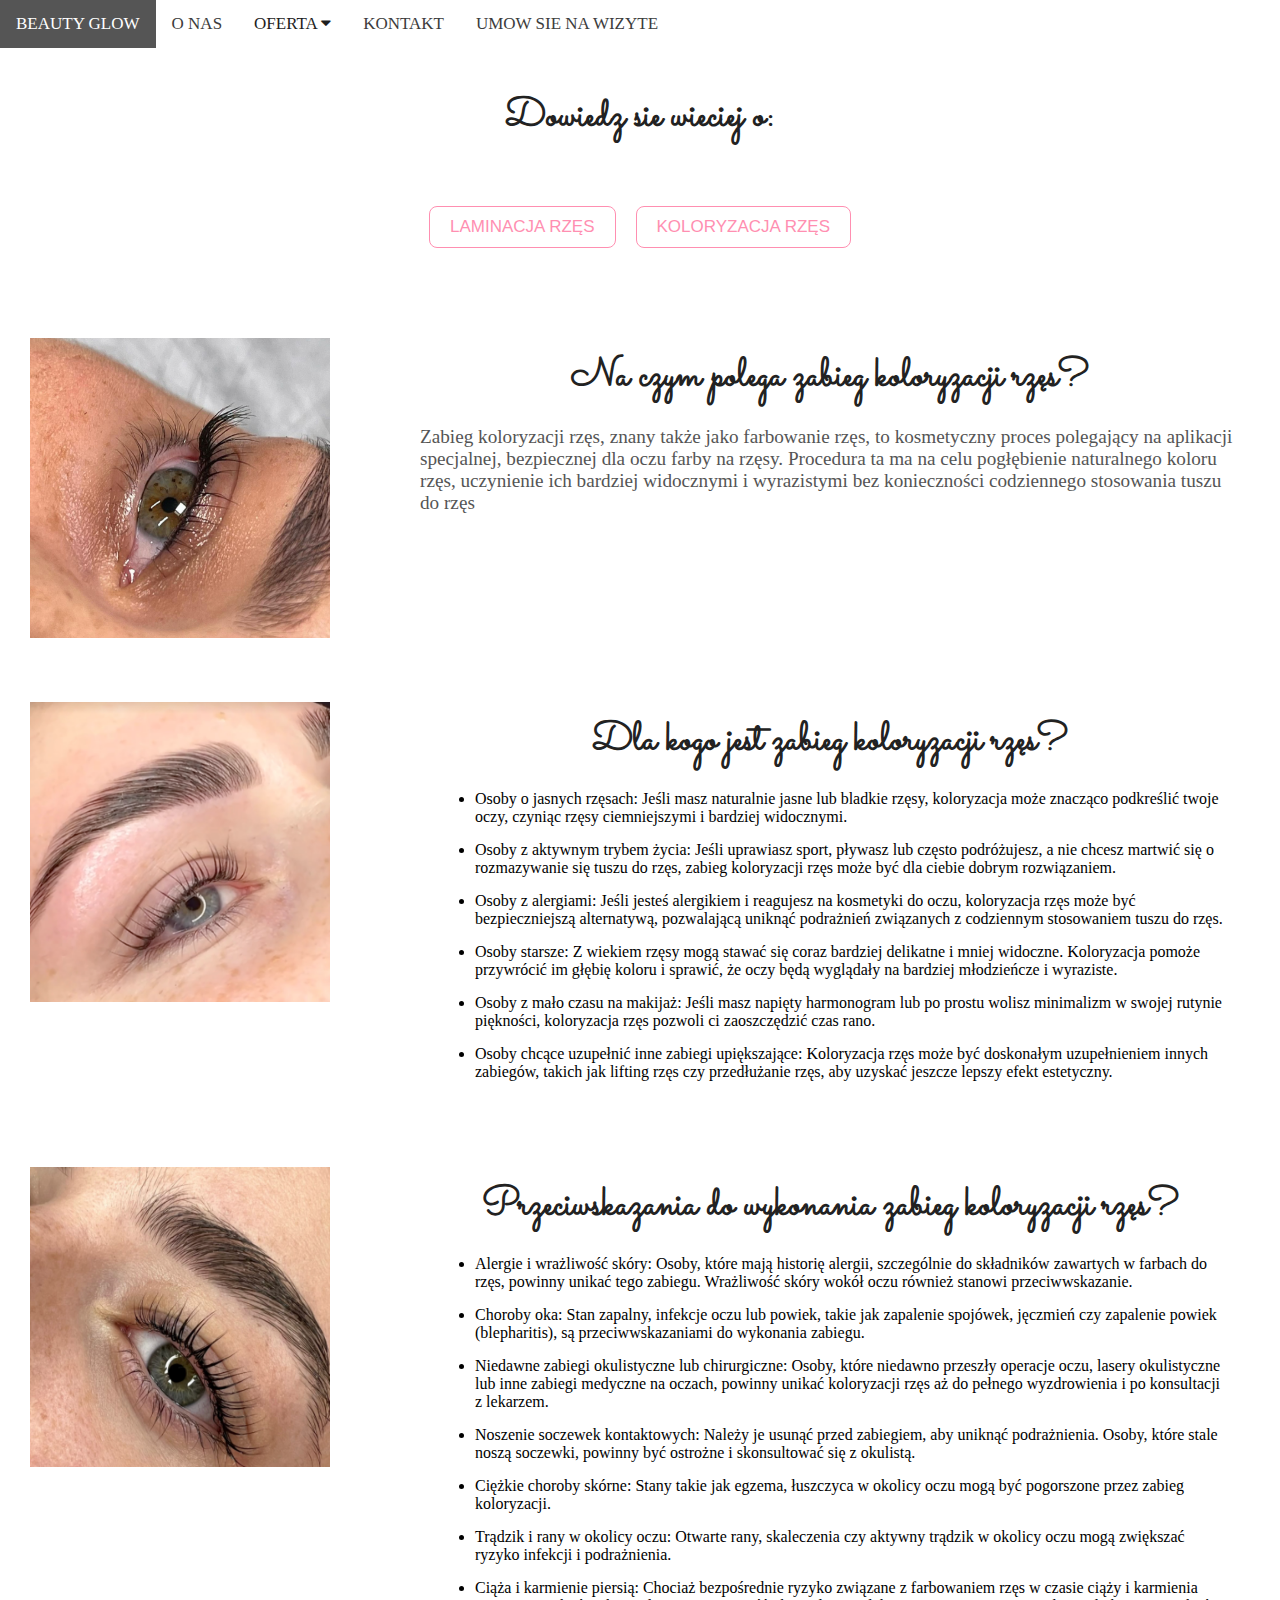
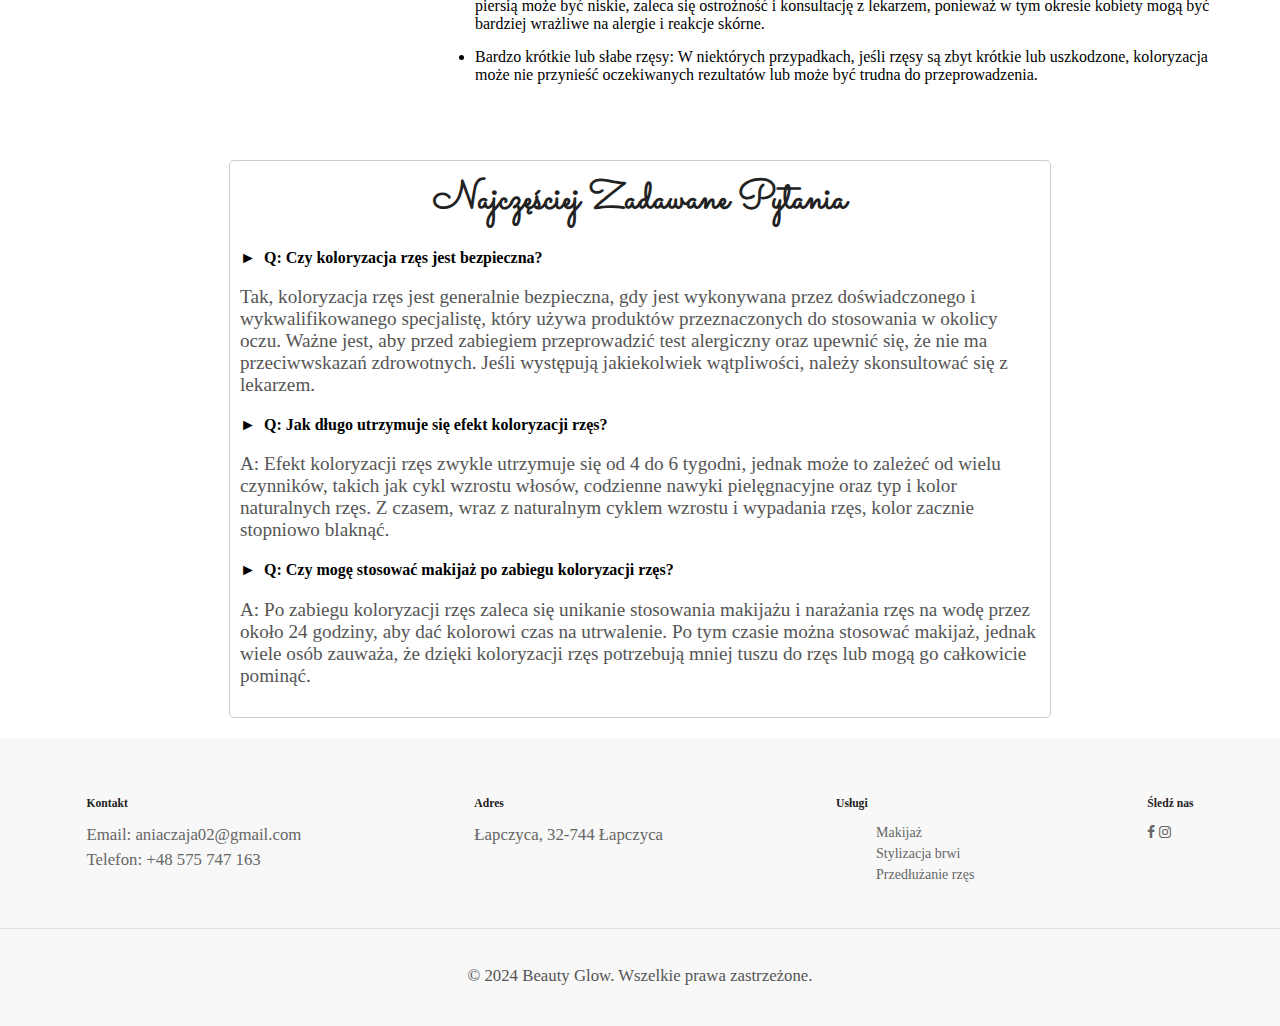
<file: rzesy.html>
<!DOCTYPE html>
<html lang="pl">
<head>
    <meta charset="UTF-8">
    <meta name="viewport" content="width=device-width, initial-scale=1.0">
    <title>RZĘSY - BEAUTY GLOW</title>
    <link rel="stylesheet" href="style.css">
    <link rel="shortcut icon" href="403732758_122121371696047729_3557652437795963702_n.jpg" type="image/x-icon">
    <link rel="stylesheet" href="https://cdnjs.cloudflare.com/ajax/libs/font-awesome/4.7.0/css/font-awesome.min.css">
<link rel="preconnect" href="https://fonts.googleapis.com">
<link rel="preconnect" href="https://fonts.gstatic.com" crossorigin>
<link href="https://fonts.googleapis.com/css2?family=Sacramento&family=Sarina&family=Sofia&display=swap" rel="stylesheet"></head>
</head>
<body>
    <div class="topnav" id="myTopnav">
        <a href="index.html" class="active">BEAUTY GLOW</a>
        <a href="#content--onas">O NAS</a>
        <div class="dropdown">
          <button class="dropbtn">OFERTA 
            <i class="fa fa-caret-down"></i>
          </button>
          <div class="dropdown-content">
            <a href="makijaz.html">MAKIJAZ</a>
            <a href="brwi.html">BRWI</a>
            <a href="rzesy.html">RZESY</a>
          </div>
        </div> 
        <a href="kontakt.html">KONTAKT</a>
        <a href="https://www.instagram.com/anczix_brows.and.lashes/">UMOW SIE NA WIZYTE</a>
        <a href="javascript:void(0);" style="font-size:15px;" class="icon" onclick="myFunction()">&#9776;</a>
      </div>
      </div>
      
      <div class="content">
        <h1 style="margin: 40px 0 0 0 ;">Dowiedz sie wieciej o:</h1>
        <div class="men">
            
        <button class="tablink" onclick="openPage('Home', this, 'red')">Laminacja rzęs</button>
        <button class="tablink" onclick="openPage('News', this, 'green')" id="defaultOpen">Koloryzacja rzęs</button>    </div>

        <div id="Home" class="tabcontent">
            <div class="content--onas" id="content--onas">
                <div class="content--onas_zdj">
                  <img src="rzensy2.png" alt="zdjecie wlascicielki salonu" style="width: 300px; height: 300px;">
                </div>
                <div class="content--onas_text">
                    <h1>Na czym polega zabieg laminacja rzęs</h1>
                      <p>Laminacja rzęs to kosmetyczny zabieg mający na celu odżywienie, wzmocnienie oraz pogrubienie naturalnych rzęs. Procedura ta polega na nałożeniu na rzęsy specjalnych preparatów zawierających proteiny, witaminy, keratynę i różne odżywcze składniki, które mają za zadanie głęboko nawilżyć i odbudować strukturę włosa. W efekcie rzęsy stają się mocniejsze, grubsze, a także bardziej błyszczące i podkręcone. </p>               
                  </div>
            </div>
            <div class="content--onas" id="content--onas">
              <div class="content--onas_zdj">
                <img src="rzensy3.png" alt="zdjecie wlascicielki salonu" style="width: 300px; height: 300px;">
              </div>
            <div class="content--onas_text">
              <h1>Dla kogo jest zabieg liftingu rzęs?</h1>
              <ul>
                <li>Osób z prostymi rzęsami: Lifting idealnie podkręca rzęsy, nadając im bardziej wyrazisty i uniesiony wygląd, co sprawia, że oczy wydają się większe i bardziej otwarte.</li>
                <li>Osób z naturalnie długimi rzęsami: Dla tych osób lifting może zastąpić codzienne używanie zalotki, zapewniając trwały efekt podkręconych rzęs.</li>
                <li>Osób szukających alternatywy dla przedłużania rzęs: Dla tych, którzy chcą uniknąć obciążenia rzęs sztucznymi włoskami, lifting stanowi mniej inwazyjną metodę uzyskania długotrwałego efektu.</li>
                <li>Osób o wrażliwych oczach: Osoby, które mają trudności z używaniem tuszu do rzęs lub przedłużaniami z powodu alergii czy podrażnień, mogą znaleźć w liftingu bezpieczną alternatywę.</li>
                <li>Osób z mało czasu: Dla osób, które chcą skrócić swoją codzienną rutynę makijażu, lifting rzęs oferuje trwały efekt pięknych, podkręconych rzęs bez codziennego stosowania tuszu.</li>
                <li>Osób poszukujących naturalnego efektu: Lifting rzęs zapewnia naturalny, ale jednocześnie spektakularny wygląd, akcentując piękno naturalnych rzęs bez nadmiernego dramatyzmu.</li>
              </ul>
              
              
            </div>
            </div>
            <div class="content--onas" id="content--onas">
              <div class="content--onas_zdj">
                <img src="rzensy3.png" alt="zdjecie wlascicielki salonu" style="width: 300px; height: 300px;">
              </div>
            <div class="content--onas_text">
              <h1>Przeciwskazania do wykonania zabieg liftingu rzęs?</h1>
              <ul>
                <li>Alergie i wrażliwość skóry:</strong> Osoby z alergiami na składniki używane podczas zabiegu lub z historią wrażliwości skórnej w okolicy oczu powinny unikać tego zabiegu.</li>
                <li> Choroby oczu:</strong> Stany takie jak zapalenie spojówek, zapalenie powiek (blefaritis), suche oko czy inne infekcje oka są przeciwwskazaniami do liftingu rzęs.</li>
                <li> Niedawne zabiegi okulistyczne:</strong> Osoby, które niedawno przeszły operacje oka lub mają wstawione sztuczne soczewki, powinny unikać liftingu rzęs bez wcześniejszej konsultacji z okulistą.</li>
                <li> Ciąża i karmienie piersią:</strong> Chociaż nie ma jednoznacznych dowodów na to, że lifting rzęs jest szkodliwy podczas ciąży lub karmienia piersią, wiele kobiet decyduje się unikać zabiegu w tym czasie z powodu zwiększonej wrażliwości na chemikalia i zapachy.</li>
                <li> Trądzik i rany w okolicy oczu:</strong> Aktywny trądzik, otwarte rany lub skaleczenia wokół oczu mogą zwiększać ryzyko infekcji i podrażnienia.</li>
                <li> Zmiany skórne i choroby skóry:</strong> Stany takie jak egzema, łuszczyca czy dermatitis w okolicy oczu mogą być pogorszone przez chemikalia używane podczas zabiegu.</li>
                <li> Słabe lub uszkodzone rzęsy:</strong> Osoby z bardzo słabymi, uszkodzonymi lub bardzo krótkimi rzęsami mogą nie uzyskać oczekiwanych efektów z zabiegu.</li>
            </ul>
            
                        </div>
            </div>
            <div class="pytania_odpowiedzi">
              <h1>Najczęściej Zadawane Pytania</h1>

              <div class="pytanie" id="domena-question">
                  <strong>
                      <span class="arrow-icon">&#9658;</span>
                      Q: Czy lifting rzęs jest bezpieczny?
                  </strong>
                  <p>A: Lifting rzęs jest zazwyczaj bezpieczną procedurą, jeśli jest wykonywany przez doświadczonego specjalistę przy użyciu sprawdzonych i bezpiecznych produktów. Istnieją jednak pewne ryzyka, takie jak podrażnienie oczu lub uszkodzenie naturalnych rzęs, dlatego ważne jest, by przed zabiegiem przeprowadzić konsultację i upewnić się, że nie ma przeciwwskazań.</p>
              </div>
              
              <div class="pytanie" id="czas-tworzenia-strony-question">
                  <strong>
                      <span class="arrow-icon">&#9658;</span>
                      Q: Jak długo utrzymuje się efekt po zabiegu liftingu rzęs?
                  </strong>
                  <p>A: Efekt liftingu rzęs zwykle utrzymuje się od 6 do 8 tygodni, co odpowiada naturalnemu cyklowi wzrostu rzęs. Długość utrzymania efektu może jednak różnić się w zależności od indywidualnych właściwości rzęs i sposobu ich pielęgnacji po zabiegu.</p>
              </div>
              
              <div class="pytanie" id="responsywnosc-strony-question">
                  <strong>
                      <span class="arrow-icon">&#9658;</span>
                      Q: Czy mogę stosować tusz do rzęs po zabiegu liftingu?
                  </strong>
                  <p>A: Po zabiegu liftingu rzęs należy unikać stosowania tuszu do rzęs przez pierwsze 24 godziny, aby umożliwić rzęsom pełne ustabilizowanie się. Po tym czasie można stosować tusz do rzęs, jednak zaleca się używanie produktów delikatnych, łatwych do usunięcia, by unikać uszkodzeń rzęs.</p>
              </div>
              
            </div>
        </div>
      </div>
        

        <div id="News" class="tabcontent">
            <div class="content--onas" id="content--onas">
                <div class="content--onas_zdj">
                  <img src="rzensy1.png" alt="zdjecie wlascicielki salonu" style="width: 300px; height: 300px;">
                </div>
                <div class="content--onas_text">
                    <h1>Na czym polega zabieg koloryzacji rzęs?</h1>
                    <p>Zabieg koloryzacji rzęs, znany także jako farbowanie rzęs, to kosmetyczny proces polegający na aplikacji specjalnej, bezpiecznej dla oczu farby na rzęsy. Procedura ta ma na celu pogłębienie naturalnego koloru rzęs, uczynienie ich bardziej widocznymi i wyrazistymi bez konieczności codziennego stosowania tuszu do rzęs</p>
                </div>
            </div>
            <div class="content--onas" id="content--onas">
              <div class="content--onas_zdj">
                <img src="rzensy2.png" alt="zdjecie wlascicielki salonu" style="width: 300px; height: 300px;">
              </div>
            <div class="content--onas_text">
              <h1>Dla kogo jest zabieg koloryzacji rzęs?</h1>
              <ul>
                <li>Osoby o jasnych rzęsach: Jeśli masz naturalnie jasne lub bladkie rzęsy, koloryzacja może znacząco podkreślić twoje oczy, czyniąc rzęsy ciemniejszymi i bardziej widocznymi.</li>
                <li>Osoby z aktywnym trybem życia: Jeśli uprawiasz sport, pływasz lub często podróżujesz, a nie chcesz martwić się o rozmazywanie się tuszu do rzęs, zabieg koloryzacji rzęs może być dla ciebie dobrym rozwiązaniem.</li>
                <li>Osoby z alergiami: Jeśli jesteś alergikiem i reagujesz na kosmetyki do oczu, koloryzacja rzęs może być bezpieczniejszą alternatywą, pozwalającą uniknąć podrażnień związanych z codziennym stosowaniem tuszu do rzęs.</li>
                <li>Osoby starsze: Z wiekiem rzęsy mogą stawać się coraz bardziej delikatne i mniej widoczne. Koloryzacja pomoże przywrócić im głębię koloru i sprawić, że oczy będą wyglądały na bardziej młodzieńcze i wyraziste.</li>
                <li>Osoby z mało czasu na makijaż: Jeśli masz napięty harmonogram lub po prostu wolisz minimalizm w swojej rutynie piękności, koloryzacja rzęs pozwoli ci zaoszczędzić czas rano.</li>
                <li>Osoby chcące uzupełnić inne zabiegi upiększające: Koloryzacja rzęs może być doskonałym uzupełnieniem innych zabiegów, takich jak lifting rzęs czy przedłużanie rzęs, aby uzyskać jeszcze lepszy efekt estetyczny.</li>
              </ul>
              
            </div>
            </div>
            <div class="content--onas" id="content--onas">
              <div class="content--onas_zdj">
                <img src="rzensy3.png" alt="zdjecie wlascicielki salonu" style="width: 300px; height: 300px;">
              </div>
            <div class="content--onas_text">
              <h1>Przeciwskazania do wykonania zabieg koloryzacji rzęs?</h1>
              <ul>
                <li>Alergie i wrażliwość skóry: Osoby, które mają historię alergii, szczególnie do składników zawartych w farbach do rzęs, powinny unikać tego zabiegu. Wrażliwość skóry wokół oczu również stanowi przeciwwskazanie.</li>
                <li>Choroby oka: Stan zapalny, infekcje oczu lub powiek, takie jak zapalenie spojówek, jęczmień czy zapalenie powiek (blepharitis), są przeciwwskazaniami do wykonania zabiegu.</li>
                <li>Niedawne zabiegi okulistyczne lub chirurgiczne: Osoby, które niedawno przeszły operacje oczu, lasery okulistyczne lub inne zabiegi medyczne na oczach, powinny unikać koloryzacji rzęs aż do pełnego wyzdrowienia i po konsultacji z lekarzem.</li>
                <li>Noszenie soczewek kontaktowych: Należy je usunąć przed zabiegiem, aby uniknąć podrażnienia. Osoby, które stale noszą soczewki, powinny być ostrożne i skonsultować się z okulistą.</li>
                <li>Ciężkie choroby skórne: Stany takie jak egzema, łuszczyca w okolicy oczu mogą być pogorszone przez zabieg koloryzacji.</li>
                <li>Trądzik i rany w okolicy oczu: Otwarte rany, skaleczenia czy aktywny trądzik w okolicy oczu mogą zwiększać ryzyko infekcji i podrażnienia.</li>
                <li>Ciąża i karmienie piersią: Chociaż bezpośrednie ryzyko związane z farbowaniem rzęs w czasie ciąży i karmienia piersią może być niskie, zaleca się ostrożność i konsultację z lekarzem, ponieważ w tym okresie kobiety mogą być bardziej wrażliwe na alergie i reakcje skórne.</li>
                <li>Bardzo krótkie lub słabe rzęsy: W niektórych przypadkach, jeśli rzęsy są zbyt krótkie lub uszkodzone, koloryzacja może nie przynieść oczekiwanych rezultatów lub może być trudna do przeprowadzenia.</li>
              </ul>
                        </div>
            </div>
            <div class="pytania_odpowiedzi">
              <h1>Najczęściej Zadawane Pytania</h1>

              <div class="pytanie" id="domena-question">
                  <strong>
                      <span class="arrow-icon">&#9658;</span>
                      Q: Czy koloryzacja rzęs jest bezpieczna?
                  </strong>
                  <p>Tak, koloryzacja rzęs jest generalnie bezpieczna, gdy jest wykonywana przez doświadczonego i wykwalifikowanego specjalistę, który używa produktów przeznaczonych do stosowania w okolicy oczu. Ważne jest, aby przed zabiegiem przeprowadzić test alergiczny oraz upewnić się, że nie ma przeciwwskazań zdrowotnych. Jeśli występują jakiekolwiek wątpliwości, należy skonsultować się z lekarzem.</p>
              </div>
              
              <div class="pytanie" id="czas-tworzenia-strony-question">
                  <strong>
                      <span class="arrow-icon">&#9658;</span>
                      Q: Jak długo utrzymuje się efekt koloryzacji rzęs?
                  </strong>
                  <p>A: Efekt koloryzacji rzęs zwykle utrzymuje się od 4 do 6 tygodni, jednak może to zależeć od wielu czynników, takich jak cykl wzrostu włosów, codzienne nawyki pielęgnacyjne oraz typ i kolor naturalnych rzęs. Z czasem, wraz z naturalnym cyklem wzrostu i wypadania rzęs, kolor zacznie stopniowo blaknąć.</p>
              </div>
              
              <div class="pytanie" id="responsywnosc-strony-question">
                  <strong>
                      <span class="arrow-icon">&#9658;</span>
                      Q: Czy mogę stosować makijaż po zabiegu koloryzacji rzęs?
                  </strong>
                  <p>A: Po zabiegu koloryzacji rzęs zaleca się unikanie stosowania makijażu i narażania rzęs na wodę przez około 24 godziny, aby dać kolorowi czas na utrwalenie. Po tym czasie można stosować makijaż, jednak wiele osób zauważa, że dzięki koloryzacji rzęs potrzebują mniej tuszu do rzęs lub mogą go całkowicie pominąć.</p>
              </div>
              
            </div>
        </div>
        </div>
        
       
        
        
      </div>
      <footer class="site-footer">
        <div class="footer-container">
          <div class="footer-section">
            <h5>Kontakt</h5>
            <p>Email: <a href="mailto:aniaczaja02@gmail.com">aniaczaja02@gmail.com</a></p>
            <p>Telefon: <a href="tel:+48575747163">+48 575 747 163</a></p>
          </div>
          <div class="footer-section">
            <h5>Adres</h5>
            <p>Łapczyca, 32-744 Łapczyca</p>
          </div>
          <div class="footer-section">
            <h5>Usługi</h5>
            <ul>
              <li><a href="makijaz.html">Makijaż</a></li>
              <li><a href="brwi.html">Stylizacja brwi</a></li>
              <li><a href="rzesy.html">Przedłużanie rzęs</a></li>
            </ul>
          </div>
          <div class="footer-section">
            <h5>Śledź nas</h5>
            <a href="https://www.facebook.com/BeautyGlow.AC" target="_blank"><i class="fa fa-facebook"></i></a>
            <a href="https://www.instagram.com/anczix_brows.and.lashes/" target="_blank"><i class="fa fa-instagram"></i></a>
          </div>
        </div>
        <div class="footer-bottom">
          <p>&copy; 2024 Beauty Glow. Wszelkie prawa zastrzeżone.</p>
        </div>
      </footer>
      <script src="script.js"></script>
</body>
</html>
</file>
<file: style.css>
body{margin:0;
  font-family:Poppines}
.content{
  margin: 0;
  width: 100%;
  }

.topnav {
  overflow: hidden;
  
}
#pink{
  color: #ff8fb1;
  font-family: poppines;
}

.topnav a {
  float: left;
  display: block;
  color: #3c3c3c;
  text-align: center;
  padding: 14px 16px;
  text-decoration: none;
  font-size: 17px;
}

.active {
  color: rgba(255, 255, 255, 0);
}

.topnav .icon {
  display: none;
}

.dropdown {
  float: left;
  overflow: hidden;
}

.dropdown .dropbtn {
  font-size: 17px;    
  border: none;
  outline: none;
  color: rgb(30, 30, 30);
  padding: 14px 16px;
  background-color: inherit;
  font-family: inherit;
  margin: 0;
}

.dropdown-content {
  display: none;
  position: absolute;
  background-color: #f9f9f900;
  min-width: 160px;
  box-shadow: 0px 8px 16px 0px rgba(110, 110, 110, 0.2);
  z-index: 1;
}

.dropdown-content a {
  float: none;
  color: black;
  padding: 12px 16px;
  text-decoration: none;
  display: block;
  text-align: left;
}

.topnav a:hover, .dropdown:hover .dropbtn {
  background-color: #555;
  color: white;
}

.dropdown-content a:hover {
  background-color: #ddd;
  color: black;
}

.dropdown:hover .dropdown-content {
  display: block;
}

@media screen and (max-width: 1000px) {
  .topnav a:not(:first-child), .dropdown .dropbtn {
    display: none;
  }
  .topnav a.icon {
    float: right;
    display: block;
  }
}

@media screen and (max-width: 1000px) {
  .topnav.responsive {position: relative;}
  .topnav.responsive .icon {
    position: absolute;
    right: 0;
    top: 0;
  }
  .topnav.responsive a {
    float: none;
    display: block;
    text-align: left;
  }
  .topnav.responsive .dropdown {float: none;}
  .topnav.responsive .dropdown-content {position: relative;}
  .topnav.responsive .dropdown .dropbtn {
    display: block;
    width: 100%;
    text-align: left;
  }}






.content--main_page {
    display: flex;
    flex-direction: column;
    justify-content: center;
    align-items: center;
    text-align: center;
    height: 100vh;
    padding: 20px;
    box-sizing: border-box;
background: #ddd;
}
.content--main_page{
  background-image: url('marmur.png');

  width: 100%;
  background-position: center;
}

h1, h2 {
    color: #222;
    margin: 0 0 20px 0;
    font-size: 2.5em;
    animation: fadeIn 2s;
}

p {
    color: #555;
    font-size: 1.2em;
    margin-bottom: 20px;
    animation: fadeIn 2.5s;
}



/* Animacja tekstowa */
@keyframes fadeIn {
    from {
        opacity: 0;
        transform: translatey(50px);
    }
    to {
        opacity: 1;
        transform: translatey(0);
    }
}

/* Responsywność */
@media (max-width: 768px) {
    h1, h2 {
        font-size: 2em;
    }
    p {
        font-size: 1em;
    }
    .cta-button {
        padding: 8px 16px;
    }
    .content--main_page{
      width: 100%;
    }
}


.content--onas, .content--onas1 {
  display: flex;
  align-items: flex-start; /* Elementy są wyrównane do góry */
  justify-content: start;
  gap: 20px;
}

.content--onas_zdj {
  height: 100;
  flex: 0 1 200px; /* Element nie rośnie, może się zmniejszać, startuje od 200px */
}
.content--onas_zdj1 {
  height: 100;
  flex: 1 0 200px; /* Element nie rośnie, może się zmniejszać, startuje od 200px */
}

.content--onas_zdj img {
  min-width: 80%;
  min-height: 60%;
  margin: 30px;
}
.content--onas_zdj1 img {
  min-width: 80%;
  min-height: 60%;
  margin: 30px;
}

.content--onas_text {
  margin: 40px;
  flex: 1; /* Tekst zajmuje dostępną przestrzeń */
  text-align: left;
}
.content--onas_text1{
  margin: 40px;
  flex: 1; /* Tekst zajmuje dostępną przestrzeń */
  text-align: right;
}

/* Media query dla mniejszych ekranów, np. telefonów */
@media (max-width: 768px) {
  .content--onas {
    flex-direction: column; /* Układ staje się pionowy */
    align-items: center; /* Centruje elementy w pionie */
  }

  .content--onas_zdj, .content--onas_text {
    flex: none; /* Anuluje poprzednie ustawienia flex */
    max-width: 100%; /* Pozwala elementom zajmować pełną szerokość kontenera */
  }

  .content--onas_text {
    text-align: center;
    margin: 40px; /* Centruje tekst na mniejszych ekranach */
  }
}

@media (max-width: 1000px) {
  .content--onas_zdj, img {
    min-width: 60%;
    min-height: 60%;
  }
  }



  

  .slider {
    display: flex;
    justify-content: center;
    align-items: center;
}

.slide {
    width: 100px;
    height: 100px;
    margin: 10px;
    background-size: cover;
    transition: background-image 1s ease-in-out;
}

.slide.large {
    width: 400px;
    height: 400px;
}

.small {
    opacity: 0.8;
}

.large {
    opacity: 1;
}
@media (max-width: 768px) {
  .slide {
    width: 100px;
    height: 100px;
    margin: 10px;
    background-size: cover;
    transition: background-image 1s ease-in-out;
}
  .slide.large {
    width: 300px;
    height: 300px;
}
.small {
  opacity: 0.8;
}

.large {
  opacity: 3;
}

}

.content--opinie{
  width: 100%;
  height: 100%;
  margin: 40px 0 40px 0;
}

.slideshow-container {
  max-width: 1000px;
  position: relative;
  margin: auto;
}

/* Hide the images by default */
.mySlides {
  display: none;
}

/* Next & previous buttons */
.prev, .next {
  cursor: pointer;
  position: absolute;
  top: 50%;
  width: auto;
  margin-top: -22px;
  padding: 16px;
  color: rgb(251, 71, 227);
  font-weight: bold;
  font-size: 18px;
  transition: 0.6s ease;
  border-radius: 0 3px 3px 0;
  user-select: none;
}

/* Position the "next button" to the right */
.next {
  color: #FF69B4;
  right: 0;
  border-radius: 3px 0 0 3px;

}

/* On hover, add a black background color with a little bit see-through */
.prev:hover, .next:hover {
  background-color: rgba(0,0,0,0.8);
}

/* Caption text */
.text {
  color: #f2f2f2;
  font-size: 15px;
  padding: 8px 12px;
  position: absolute;
  bottom: 8px;
  width: 100%;
  text-align: center;
}

/* Number text (1/3 etc) */
.numbertext {
  color: #f2f2f2;
  font-size: 12px;
  padding: 8px 12px;
  position: absolute;
  top: 0;
}


/* Fading animation */
.fade {
  animation-name: fade;
  animation-duration: 1.5s;
}

@keyframes fade {
  from {opacity: .4} 
  to {opacity: 1}
}

/* Make sure images are centered inside the slide */
.mySlides {
  display: flex;
  justify-content: center;
  align-items: center;
  margin: 40px;
}

.mySlides img {
  max-width: 100%; /* Make image responsive */
  max-height: 100%; /* Make image fit inside the slide */
  margin: auto; /* Center the image */
}





/* Główny kontener - zaplanuj wizytę */
.content--umow_sie_na_wizyte {
  background-color: #ffffff; /* Jasnoszary tło */
  color: #FFFFFF; /* Biały tekst */
  padding: 20px;
text-align: center;}

/* Paragrafy wewnątrz kontenera */
.content--umow_sie_na_wizyte p {
  margin: 15px 0; /* Odstępy wokół paragrafów */
}

/* Linki wewnątrz kontenera */
.content--umow_sie_na_wizyte a {
  color: #FF69B4; /* Różowy kolor linków */
  text-decoration: none; /* Brak podkreślenia */
  font-weight: bold; /* Pogrubienie tekstu */
  transition: color 0.3s ease; /* Subtelna animacja koloru */
}



/* Efekt najechania na przycisk */



.site-footer {
  background-color: #f8f8f8;
  color: #383838;
  padding: 20px 0;
  font-size: 14px;
}

.footer-container {
  display: flex;
  justify-content: space-around;
  flex-wrap: wrap;
  text-align: left;
}

.footer-section {
  margin: 20px;
}

.footer-section h5 {
  color: #222;
  margin-bottom: 15px;
}

.footer-section p, .footer-section a, .footer-section ul, .footer-section li {
  color: #666;
  text-decoration: none;
  list-style: none;
  margin: 5px 0;
}

.footer-section a {
  transition: color 0.3s ease;
}

.footer-section a:hover {
  color: #000;
}

.social-links a {
  display: inline-block;
  margin-right: 10px;
  color: #666;
  font-size: 20px;
}

.footer-bottom {
  text-align: center;
  margin-top: 20px;
  border-top: 1px solid #ddd;
  padding-top: 20px;
}

@media (max-width: 800px) {
  .footer-container {
    flex-direction: column;
    align-items: center;
  }

  .footer-section {
    text-align: center;
  }
}

#napis, h1{
  text-align: center;
  font-family: "Sacramento", cursive;
}

 .button, button {
  text-decoration: none;
  padding: 10px 20px;
  text-transform: uppercase;
  border-radius: 8px;
  font-size: 17px;
  font-weight: 500;
  color: #ff8fb1;
  text-shadow: none;
  background: transparent;
  cursor: pointer;
  box-shadow: transparent;
  border: 1px solid #ff8fb1;
  transition: 0.5s ease;
  user-select: none;
}

.men{
  display: flex;
  justify-content: center;
  text-align: center;
  margin: 30px;
  padding: 30px;
}

.tablik{
  margin: 10px;
  padding: 10px;
}

.content--makijaz_zdj{
  max-width: 500px;
  max-height: 500px;

}
.arrow-icon {
  cursor: pointer;
}
.answer {
  display: none;
}

.pytania_odpowiedzi {
  border: 1px solid #ccc;
  border-radius: 5px;
  padding: 10px;
  max-width: 800px;
  margin: 20px auto;
}


.pytanie {
  margin-bottom: 20px;
}

.pytanie strong {
  cursor: pointer;
  display: block;
}


.arrow-icon {
  display: inline-block;
  width: 15px;
  height: 15px;
  margin-right: 5px;
  transition: transform 0.3s;
}

.tablink{
  margin: 0 10px 0 10px;
}

@media (max-width: 764px) {
  .pytania_odpowiedzi{
    max-width: 400px;
  }
}

li{
  margin: 15px;
}

.kontakt-container{
  color: #222;
  text-decoration: none;
}

.kontakt-container a{
color: #FF69B4;
text-decoration: none;
}
</file>
